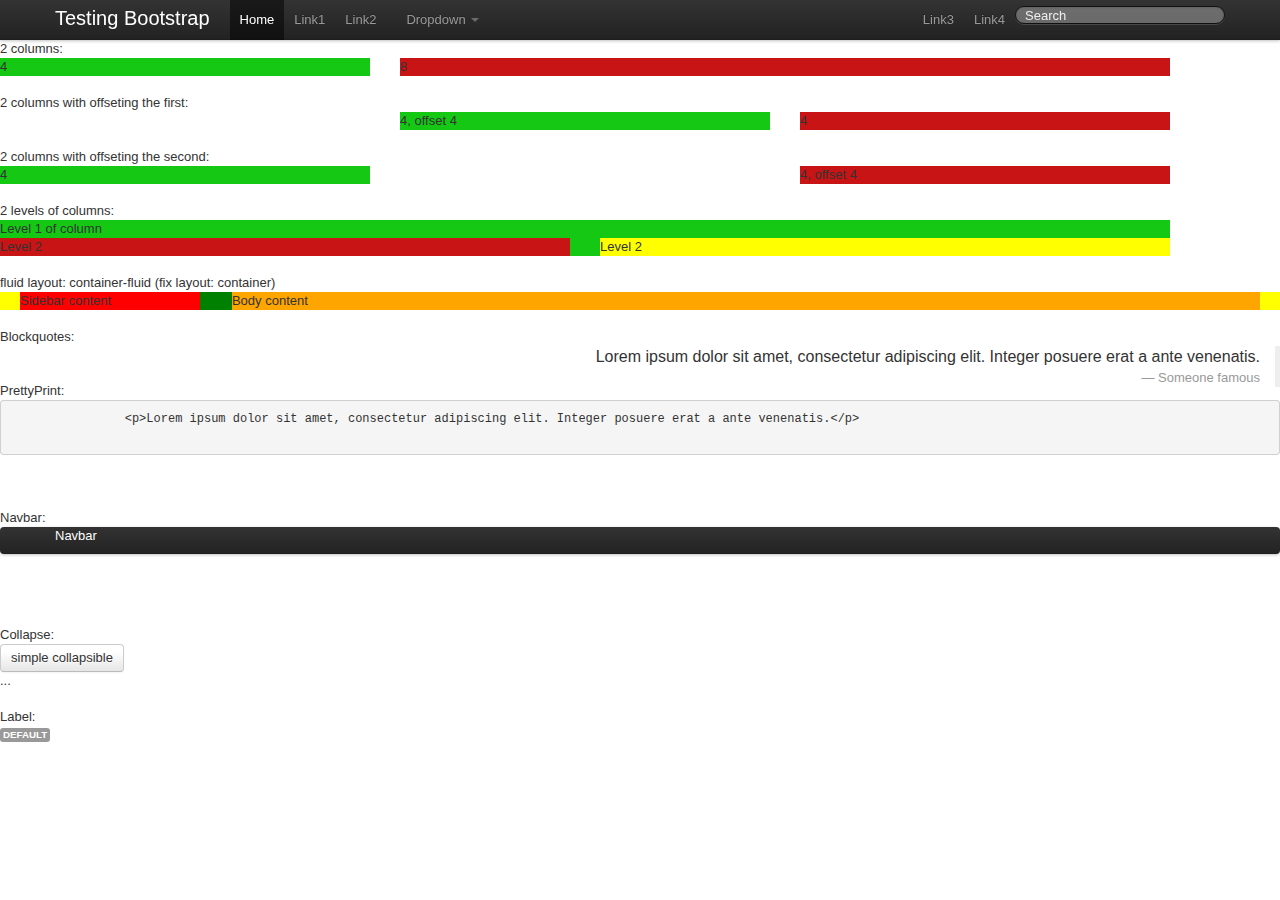
<file: index.html>
<html>
<head>
<link rel="stylesheet" href="bootstrap/css/bootstrap.css">
<link rel="stylesheet" href="bootstrap/css/bootstrap-responsive.css">
</head>
<body >
	<div class="navbar navbar-fixed-top" >
		<div class="navbar-inner">
			<div class="container">
			<a class="btn btn-navbar" data-toggle="collapse" data-target=".nav-collapse">
				<span class="icon-bar"></span>
				<span class="icon-bar"></span>
				<span class="icon-bar"></span>
			</a>
			<a class="brand" href="#">
				Testing Bootstrap
			</a>
			<div class="nav-collapse"> <!-- .nav, .navbar-search, .navbar-form, etc -->
				<ul class="nav pull-left">
					<li class="active">
						<a href="#">Home</a>
					</li>
					<li><a href="http://en.wikipedia.org/wiki/Portal:Computer_science">Link1</a></li>
					<li><a href="#">Link2</a></li>
				</ul>
				<ul class="nav pull-left">
					<li class="dropdown">
						<a href="#" class="dropdown-toggle"	data-toggle="dropdown">
						Dropdown
						<b class="caret"></b>
						</a>
						<ul class="dropdown-menu">
							<li><a href="http://en.wikipedia.org/wiki/Portal:Computer_science">DD1</a></li>
							<li><a href="#">DD2</a></li>
							<li class="divider"></li>
							<li><a href="#">DD3</a></li>
						</ul>
					</li>
				</ul>				
				
				<form class="navbar-search pull-right">
					<input type="text" class="search-query" placeholder="Search">
				</form>
				<ul class="nav pull-right">
					<li><a href="#">Link3</a></li>
					<li><a href="#">Link4</a></li>
				</ul>
				
			</div>

			    
			</div>
		</div>
    </div>
	
	    
<div style="padding-top: 40px;">	
2 columns:
<br/>
    <div class="row">
		<div class="span4" style="background-color: rgb(20,200,20);">4</div>
		<div class="span8" style="background-color: rgb(200,20,20);">8</div>
    </div>
<br/>
2 columns with offseting the first:	
<br/>
	<div class="row">
		<div class="span4 offset4" style="background-color: rgb(20,200,20);">4, offset 4</div>
		<div class="span4" style="background-color: rgb(200,20,20);">4</div>
    </div>
<br/>
2 columns with offseting the second:		
<br/>
	<div class="row">
		<div class="span4" style="background-color: rgb(20,200,20);">4</div>
		<div class="span4 offset4" style="background-color: rgb(200,20,20);">4, offset 4</div>
    </div>
<br/>
2 levels of columns:
<br/>
	<div class="row">
		<div class="span12" style="background-color: rgb(20,200,20);">
			Level 1 of column
			<br/>
			<div class="row">
				<div class="span6" style="background-color: rgb(200,20,20);">Level 2</div>
				<div class="span6" style="background-color: yellow;">Level 2</div>
			</div>
		</div>
    </div>
<br/>
fluid layout: container-fluid (fix layout: container)
<br/>
	<div class="container-fluid" style="background-color: yellow;">
		<div class="row-fluid" style="background-color: green;">
			<div class="span2" style="background-color: red;">
			Sidebar content
			</div>
			<div class="span10" style="background-color: orange;">
			Body content
			</div>
		</div>
    </div>
<br/>
Blockquotes:
<br/>
    <blockquote class="pull-right">
		<p>Lorem ipsum dolor sit amet, consectetur adipiscing elit. Integer posuere erat a ante venenatis.</p>
		<small>Someone famous</small>
    </blockquote>
<br/><br/>
PrettyPrint:
<br/>
    <pre class="prettyprint
		linenums">
		&lt;p&gt;Lorem ipsum dolor sit amet, consectetur adipiscing elit. Integer posuere erat a ante venenatis.&lt;/p&gt;
    </pre>
<br/><br/>
Navbar:
<br/>
    <div class="navbar">
		<div class="navbar-inner">
			<div class="container">
			<p style="color: white">Navbar</p>
			</div>
		</div>
	</div>
<br/><br/>
<!-- 
	<div class="navbar navbar-fixed-top">
		<div class="navbar-inner">
			<div class="container">
			<p style="color: white">Navbar top</p>
			</div>
		</div>
    </div> -->
<br/> 

Collapse:<br/>
	<button class="btn" data-toggle="collapse" data-target="#demo">
		simple collapsible
	</button>				
				
	<div id="demo" class="collapse in"> ... </div> 
<br/>				
Label: <br/>				
<span class="label">Default</span>

</div> 	
<script src="jquery-ui-1.7.3.custom/js/jquery-1.3.2.min.js"></script>
<script src="jquery-ui/jquery-1.7.1.js"></script>
<script src="bootstrap/js/bootstrap-collapse.js"></script>	
<script src="bootstrap/js/bootstrap-dropdown.js"></script>
<script>$('.dropdown-toggle').dropdown();</script>
</body>
</html>
</file>
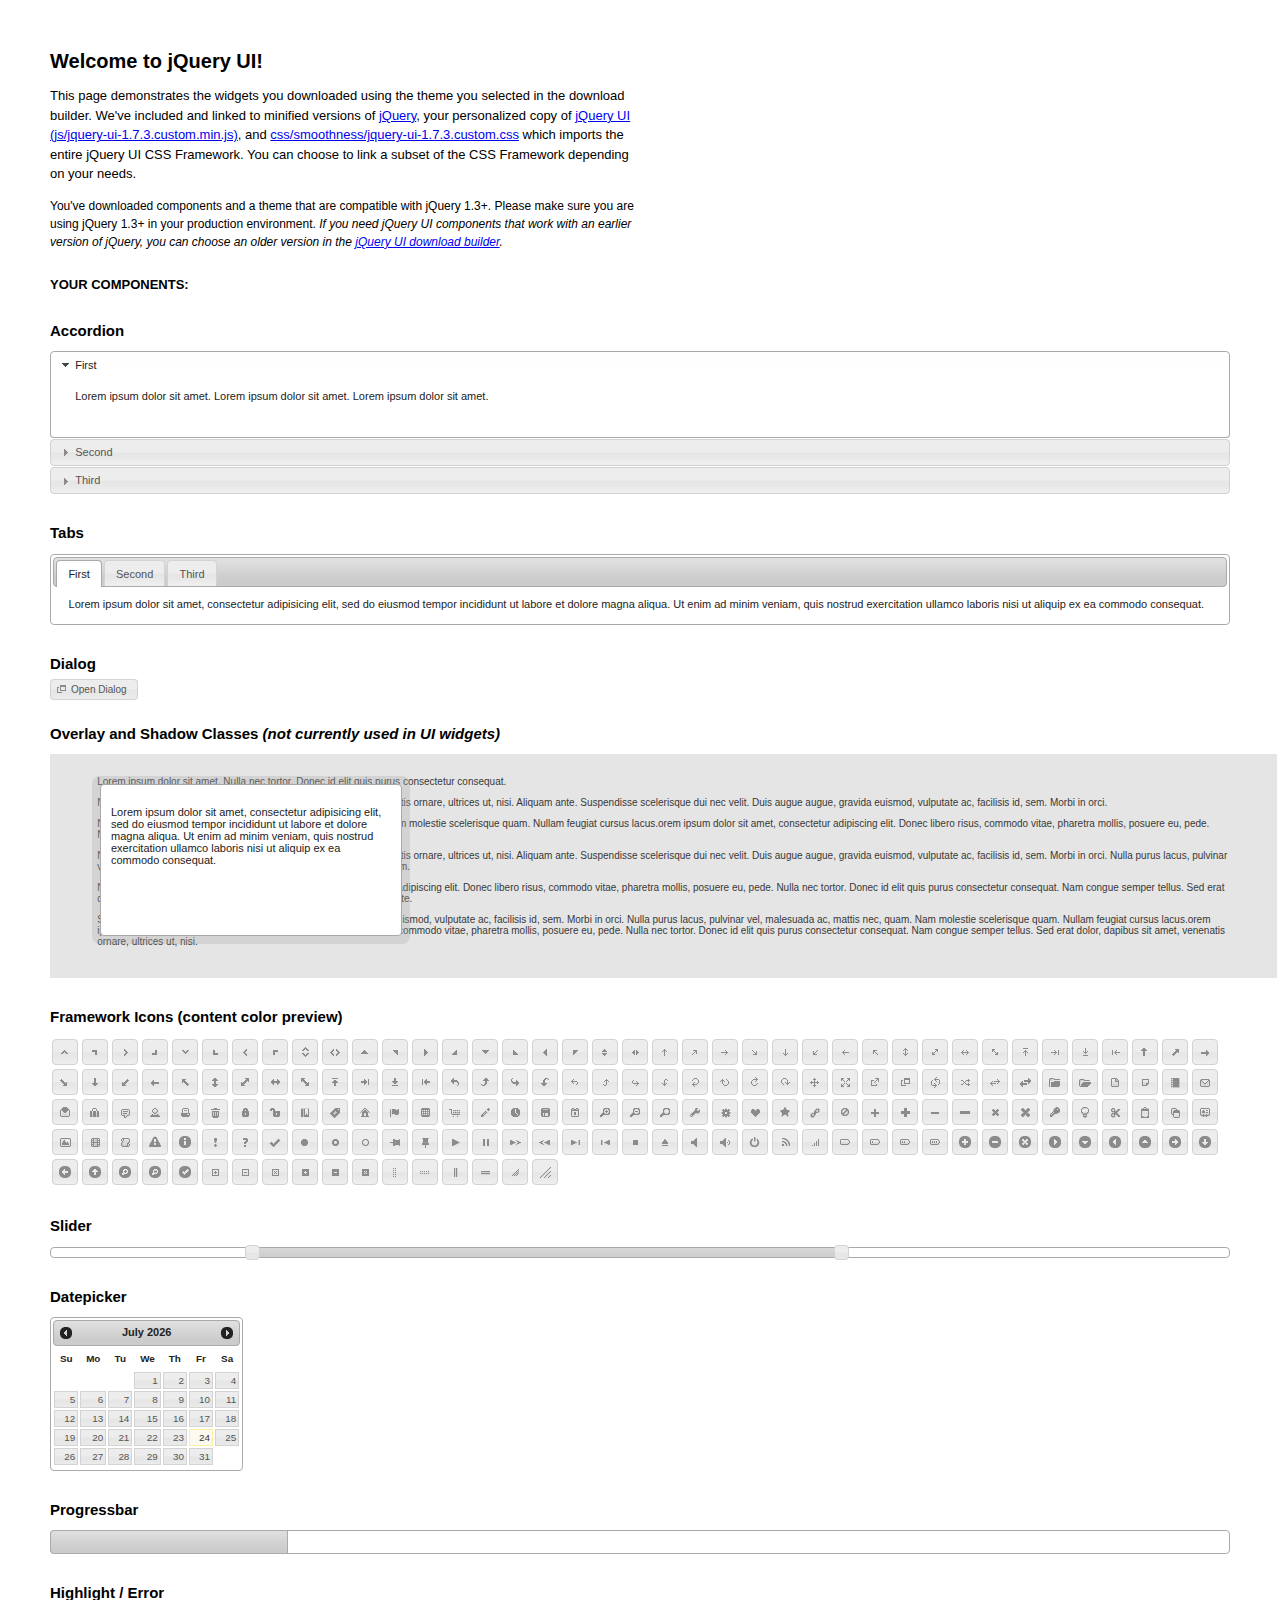
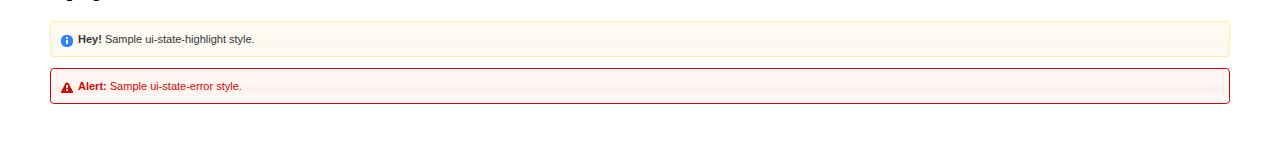
<file: jquery-ui-1.7.3.custom/index.html>
<!DOCTYPE html>
<html>
	<head>
		<meta http-equiv="Content-Type" content="text/html; charset=iso-8859-1" />
		<title>jQuery UI Example Page</title>
		<link type="text/css" href="css/smoothness/jquery-ui-1.7.3.custom.css" rel="stylesheet" />	
		<script type="text/javascript" src="js/jquery-1.3.2.min.js"></script>
		<script type="text/javascript" src="js/jquery-ui-1.7.3.custom.min.js"></script>
		<script type="text/javascript">
			$(function(){

				// Accordion
				$("#accordion").accordion({ header: "h3" });
	
				// Tabs
				$('#tabs').tabs();
	

				// Dialog			
				$('#dialog').dialog({
					autoOpen: false,
					width: 600,
					buttons: {
						"Ok": function() { 
							$(this).dialog("close"); 
						}, 
						"Cancel": function() { 
							$(this).dialog("close"); 
						} 
					}
				});
				
				// Dialog Link
				$('#dialog_link').click(function(){
					$('#dialog').dialog('open');
					return false;
				});

				// Datepicker
				$('#datepicker').datepicker({
					inline: true
				});
				
				// Slider
				$('#slider').slider({
					range: true,
					values: [17, 67]
				});
				
				// Progressbar
				$("#progressbar").progressbar({
					value: 20 
				});
				
				//hover states on the static widgets
				$('#dialog_link, ul#icons li').hover(
					function() { $(this).addClass('ui-state-hover'); }, 
					function() { $(this).removeClass('ui-state-hover'); }
				);
				
			});
		</script>
		<style type="text/css">
			/*demo page css*/
			body{ font: 62.5% "Trebuchet MS", sans-serif; margin: 50px;}
			.demoHeaders { margin-top: 2em; }
			#dialog_link {padding: .4em 1em .4em 20px;text-decoration: none;position: relative;}
			#dialog_link span.ui-icon {margin: 0 5px 0 0;position: absolute;left: .2em;top: 50%;margin-top: -8px;}
			ul#icons {margin: 0; padding: 0;}
			ul#icons li {margin: 2px; position: relative; padding: 4px 0; cursor: pointer; float: left;  list-style: none;}
			ul#icons span.ui-icon {float: left; margin: 0 4px;}
		</style>	
	</head>
	<body>
	<h1>Welcome to jQuery UI!</h1>
	<p style="font-size: 1.3em; line-height: 1.5; margin: 1em 0; width: 50%;">This page demonstrates the widgets you downloaded using the theme you selected in the download builder. We've included and linked to minified versions of <a href="js/jquery-1.4.2.min.js">jQuery</a>, your personalized copy of <a href="js/jquery-ui-1.7.3.custom.min.js">jQuery UI (js/jquery-ui-1.7.3.custom.min.js)</a>, and <a href="css/smoothness/jquery-ui-1.7.3.custom.css">css/smoothness/jquery-ui-1.7.3.custom.css</a> which imports the entire jQuery UI CSS Framework. You can choose to link a subset of the CSS Framework depending on your needs. </p>
	<p style="font-size: 1.2em; line-height: 1.5; margin: 1em 0; width: 50%;">You've downloaded components and a theme that are compatible with jQuery 1.3+. Please make sure you are using jQuery 1.3+ in your production environment. <em>If you need jQuery UI components that work with an earlier version of jQuery, you can choose an older version in the <a href="http://jqueryui.com/download">jQuery UI download builder</a>.</em></p>	

	<p style="font-weight: bold; margin: 2em 0 1em; font-size: 1.3em;">YOUR COMPONENTS:</p>
		
		<!-- Accordion -->
		<h2 class="demoHeaders">Accordion</h2>
		<div id="accordion">
			<div>
				<h3><a href="#">First</a></h3>
				<div>Lorem ipsum dolor sit amet. Lorem ipsum dolor sit amet. Lorem ipsum dolor sit amet.</div>
			</div>
			<div>
				<h3><a href="#">Second</a></h3>
				<div>Phasellus mattis tincidunt nibh.</div>
			</div>
			<div>
				<h3><a href="#">Third</a></h3>
				<div>Nam dui erat, auctor a, dignissim quis.</div>
			</div>
		</div>
	
		<!-- Tabs -->
		<h2 class="demoHeaders">Tabs</h2>
		<div id="tabs">
			<ul>
				<li><a href="#tabs-1">First</a></li>
				<li><a href="#tabs-2">Second</a></li>
				<li><a href="#tabs-3">Third</a></li>
			</ul>
			<div id="tabs-1">Lorem ipsum dolor sit amet, consectetur adipisicing elit, sed do eiusmod tempor incididunt ut labore et dolore magna aliqua. Ut enim ad minim veniam, quis nostrud exercitation ullamco laboris nisi ut aliquip ex ea commodo consequat.</div>
			<div id="tabs-2">Phasellus mattis tincidunt nibh. Cras orci urna, blandit id, pretium vel, aliquet ornare, felis. Maecenas scelerisque sem non nisl. Fusce sed lorem in enim dictum bibendum.</div>
			<div id="tabs-3">Nam dui erat, auctor a, dignissim quis, sollicitudin eu, felis. Pellentesque nisi urna, interdum eget, sagittis et, consequat vestibulum, lacus. Mauris porttitor ullamcorper augue.</div>
		</div>
	
		<!-- Dialog NOTE: Dialog is not generated by UI in this demo so it can be visually styled in themeroller-->
		<h2 class="demoHeaders">Dialog</h2>
		<p><a href="#" id="dialog_link" class="ui-state-default ui-corner-all"><span class="ui-icon ui-icon-newwin"></span>Open Dialog</a></p>
		
		
		<h2 class="demoHeaders">Overlay and Shadow Classes <em>(not currently used in UI widgets)</em></h2>
		<div style="position: relative; width: 96%; height: 200px; padding:1% 4%; overflow:hidden;" class="fakewindowcontain">
			<p>Lorem ipsum dolor sit amet,  Nulla nec tortor. Donec id elit quis purus consectetur consequat. </p><p>Nam congue semper tellus. Sed erat dolor, dapibus sit amet, venenatis ornare, ultrices ut, nisi. Aliquam ante. Suspendisse scelerisque dui nec velit. Duis augue augue, gravida euismod, vulputate ac, facilisis id, sem. Morbi in orci. </p><p>Nulla purus lacus, pulvinar vel, malesuada ac, mattis nec, quam. Nam molestie scelerisque quam. Nullam feugiat cursus lacus.orem ipsum dolor sit amet, consectetur adipiscing elit. Donec libero risus, commodo vitae, pharetra mollis, posuere eu, pede. Nulla nec tortor. Donec id elit quis purus consectetur consequat. </p><p>Nam congue semper tellus. Sed erat dolor, dapibus sit amet, venenatis ornare, ultrices ut, nisi. Aliquam ante. Suspendisse scelerisque dui nec velit. Duis augue augue, gravida euismod, vulputate ac, facilisis id, sem. Morbi in orci. Nulla purus lacus, pulvinar vel, malesuada ac, mattis nec, quam. Nam molestie scelerisque quam. </p><p>Nullam feugiat cursus lacus.orem ipsum dolor sit amet, consectetur adipiscing elit. Donec libero risus, commodo vitae, pharetra mollis, posuere eu, pede. Nulla nec tortor. Donec id elit quis purus consectetur consequat. Nam congue semper tellus. Sed erat dolor, dapibus sit amet, venenatis ornare, ultrices ut, nisi. Aliquam ante. </p><p>Suspendisse scelerisque dui nec velit. Duis augue augue, gravida euismod, vulputate ac, facilisis id, sem. Morbi in orci. Nulla purus lacus, pulvinar vel, malesuada ac, mattis nec, quam. Nam molestie scelerisque quam. Nullam feugiat cursus lacus.orem ipsum dolor sit amet, consectetur adipiscing elit. Donec libero risus, commodo vitae, pharetra mollis, posuere eu, pede. Nulla nec tortor. Donec id elit quis purus consectetur consequat. Nam congue semper tellus. Sed erat dolor, dapibus sit amet, venenatis ornare, ultrices ut, nisi. </p>
			
			<!-- ui-dialog -->
			<div class="ui-overlay"><div class="ui-widget-overlay"></div><div class="ui-widget-shadow ui-corner-all" style="width: 302px; height: 152px; position: absolute; left: 50px; top: 30px;"></div></div>
			<div style="position: absolute; width: 280px; height: 130px;left: 50px; top: 30px; padding: 10px;" class="ui-widget ui-widget-content ui-corner-all">
				<div class="ui-dialog-content ui-widget-content" style="background: none; border: 0;">
					<p>Lorem ipsum dolor sit amet, consectetur adipisicing elit, sed do eiusmod tempor incididunt ut labore et dolore magna aliqua. Ut enim ad minim veniam, quis nostrud exercitation ullamco laboris nisi ut aliquip ex ea commodo consequat.</p>
				</div>
			</div>
		
		</div>

		
		<!-- ui-dialog -->
		<div id="dialog" title="Dialog Title">
			<p>Lorem ipsum dolor sit amet, consectetur adipisicing elit, sed do eiusmod tempor incididunt ut labore et dolore magna aliqua. Ut enim ad minim veniam, quis nostrud exercitation ullamco laboris nisi ut aliquip ex ea commodo consequat.</p>
		</div>
			
				
				
		<h2 class="demoHeaders">Framework Icons (content color preview)</h2>
		<ul id="icons" class="ui-widget ui-helper-clearfix">
		
		<li class="ui-state-default ui-corner-all" title=".ui-icon-carat-1-n"><span class="ui-icon ui-icon-carat-1-n"></span></li>
		<li class="ui-state-default ui-corner-all" title=".ui-icon-carat-1-ne"><span class="ui-icon ui-icon-carat-1-ne"></span></li>
		<li class="ui-state-default ui-corner-all" title=".ui-icon-carat-1-e"><span class="ui-icon ui-icon-carat-1-e"></span></li>
		
		<li class="ui-state-default ui-corner-all" title=".ui-icon-carat-1-se"><span class="ui-icon ui-icon-carat-1-se"></span></li>
		<li class="ui-state-default ui-corner-all" title=".ui-icon-carat-1-s"><span class="ui-icon ui-icon-carat-1-s"></span></li>
		<li class="ui-state-default ui-corner-all" title=".ui-icon-carat-1-sw"><span class="ui-icon ui-icon-carat-1-sw"></span></li>
		<li class="ui-state-default ui-corner-all" title=".ui-icon-carat-1-w"><span class="ui-icon ui-icon-carat-1-w"></span></li>
		<li class="ui-state-default ui-corner-all" title=".ui-icon-carat-1-nw"><span class="ui-icon ui-icon-carat-1-nw"></span></li>
		<li class="ui-state-default ui-corner-all" title=".ui-icon-carat-2-n-s"><span class="ui-icon ui-icon-carat-2-n-s"></span></li>
		<li class="ui-state-default ui-corner-all" title=".ui-icon-carat-2-e-w"><span class="ui-icon ui-icon-carat-2-e-w"></span></li>
		<li class="ui-state-default ui-corner-all" title=".ui-icon-triangle-1-n"><span class="ui-icon ui-icon-triangle-1-n"></span></li>
		<li class="ui-state-default ui-corner-all" title=".ui-icon-triangle-1-ne"><span class="ui-icon ui-icon-triangle-1-ne"></span></li>
		
		<li class="ui-state-default ui-corner-all" title=".ui-icon-triangle-1-e"><span class="ui-icon ui-icon-triangle-1-e"></span></li>
		<li class="ui-state-default ui-corner-all" title=".ui-icon-triangle-1-se"><span class="ui-icon ui-icon-triangle-1-se"></span></li>
		<li class="ui-state-default ui-corner-all" title=".ui-icon-triangle-1-s"><span class="ui-icon ui-icon-triangle-1-s"></span></li>
		<li class="ui-state-default ui-corner-all" title=".ui-icon-triangle-1-sw"><span class="ui-icon ui-icon-triangle-1-sw"></span></li>
		<li class="ui-state-default ui-corner-all" title=".ui-icon-triangle-1-w"><span class="ui-icon ui-icon-triangle-1-w"></span></li>
		<li class="ui-state-default ui-corner-all" title=".ui-icon-triangle-1-nw"><span class="ui-icon ui-icon-triangle-1-nw"></span></li>
		<li class="ui-state-default ui-corner-all" title=".ui-icon-triangle-2-n-s"><span class="ui-icon ui-icon-triangle-2-n-s"></span></li>
		<li class="ui-state-default ui-corner-all" title=".ui-icon-triangle-2-e-w"><span class="ui-icon ui-icon-triangle-2-e-w"></span></li>
		<li class="ui-state-default ui-corner-all" title=".ui-icon-arrow-1-n"><span class="ui-icon ui-icon-arrow-1-n"></span></li>
		
		<li class="ui-state-default ui-corner-all" title=".ui-icon-arrow-1-ne"><span class="ui-icon ui-icon-arrow-1-ne"></span></li>
		<li class="ui-state-default ui-corner-all" title=".ui-icon-arrow-1-e"><span class="ui-icon ui-icon-arrow-1-e"></span></li>
		<li class="ui-state-default ui-corner-all" title=".ui-icon-arrow-1-se"><span class="ui-icon ui-icon-arrow-1-se"></span></li>
		<li class="ui-state-default ui-corner-all" title=".ui-icon-arrow-1-s"><span class="ui-icon ui-icon-arrow-1-s"></span></li>
		<li class="ui-state-default ui-corner-all" title=".ui-icon-arrow-1-sw"><span class="ui-icon ui-icon-arrow-1-sw"></span></li>
		<li class="ui-state-default ui-corner-all" title=".ui-icon-arrow-1-w"><span class="ui-icon ui-icon-arrow-1-w"></span></li>
		<li class="ui-state-default ui-corner-all" title=".ui-icon-arrow-1-nw"><span class="ui-icon ui-icon-arrow-1-nw"></span></li>
		<li class="ui-state-default ui-corner-all" title=".ui-icon-arrow-2-n-s"><span class="ui-icon ui-icon-arrow-2-n-s"></span></li>
		<li class="ui-state-default ui-corner-all" title=".ui-icon-arrow-2-ne-sw"><span class="ui-icon ui-icon-arrow-2-ne-sw"></span></li>
		
		<li class="ui-state-default ui-corner-all" title=".ui-icon-arrow-2-e-w"><span class="ui-icon ui-icon-arrow-2-e-w"></span></li>
		<li class="ui-state-default ui-corner-all" title=".ui-icon-arrow-2-se-nw"><span class="ui-icon ui-icon-arrow-2-se-nw"></span></li>
		<li class="ui-state-default ui-corner-all" title=".ui-icon-arrowstop-1-n"><span class="ui-icon ui-icon-arrowstop-1-n"></span></li>
		<li class="ui-state-default ui-corner-all" title=".ui-icon-arrowstop-1-e"><span class="ui-icon ui-icon-arrowstop-1-e"></span></li>
		<li class="ui-state-default ui-corner-all" title=".ui-icon-arrowstop-1-s"><span class="ui-icon ui-icon-arrowstop-1-s"></span></li>
		<li class="ui-state-default ui-corner-all" title=".ui-icon-arrowstop-1-w"><span class="ui-icon ui-icon-arrowstop-1-w"></span></li>
		<li class="ui-state-default ui-corner-all" title=".ui-icon-arrowthick-1-n"><span class="ui-icon ui-icon-arrowthick-1-n"></span></li>
		<li class="ui-state-default ui-corner-all" title=".ui-icon-arrowthick-1-ne"><span class="ui-icon ui-icon-arrowthick-1-ne"></span></li>
		<li class="ui-state-default ui-corner-all" title=".ui-icon-arrowthick-1-e"><span class="ui-icon ui-icon-arrowthick-1-e"></span></li>
		
		<li class="ui-state-default ui-corner-all" title=".ui-icon-arrowthick-1-se"><span class="ui-icon ui-icon-arrowthick-1-se"></span></li>
		<li class="ui-state-default ui-corner-all" title=".ui-icon-arrowthick-1-s"><span class="ui-icon ui-icon-arrowthick-1-s"></span></li>
		<li class="ui-state-default ui-corner-all" title=".ui-icon-arrowthick-1-sw"><span class="ui-icon ui-icon-arrowthick-1-sw"></span></li>
		<li class="ui-state-default ui-corner-all" title=".ui-icon-arrowthick-1-w"><span class="ui-icon ui-icon-arrowthick-1-w"></span></li>
		<li class="ui-state-default ui-corner-all" title=".ui-icon-arrowthick-1-nw"><span class="ui-icon ui-icon-arrowthick-1-nw"></span></li>
		<li class="ui-state-default ui-corner-all" title=".ui-icon-arrowthick-2-n-s"><span class="ui-icon ui-icon-arrowthick-2-n-s"></span></li>
		<li class="ui-state-default ui-corner-all" title=".ui-icon-arrowthick-2-ne-sw"><span class="ui-icon ui-icon-arrowthick-2-ne-sw"></span></li>
		<li class="ui-state-default ui-corner-all" title=".ui-icon-arrowthick-2-e-w"><span class="ui-icon ui-icon-arrowthick-2-e-w"></span></li>
		<li class="ui-state-default ui-corner-all" title=".ui-icon-arrowthick-2-se-nw"><span class="ui-icon ui-icon-arrowthick-2-se-nw"></span></li>
		
		<li class="ui-state-default ui-corner-all" title=".ui-icon-arrowthickstop-1-n"><span class="ui-icon ui-icon-arrowthickstop-1-n"></span></li>
		<li class="ui-state-default ui-corner-all" title=".ui-icon-arrowthickstop-1-e"><span class="ui-icon ui-icon-arrowthickstop-1-e"></span></li>
		<li class="ui-state-default ui-corner-all" title=".ui-icon-arrowthickstop-1-s"><span class="ui-icon ui-icon-arrowthickstop-1-s"></span></li>
		<li class="ui-state-default ui-corner-all" title=".ui-icon-arrowthickstop-1-w"><span class="ui-icon ui-icon-arrowthickstop-1-w"></span></li>
		<li class="ui-state-default ui-corner-all" title=".ui-icon-arrowreturnthick-1-w"><span class="ui-icon ui-icon-arrowreturnthick-1-w"></span></li>
		<li class="ui-state-default ui-corner-all" title=".ui-icon-arrowreturnthick-1-n"><span class="ui-icon ui-icon-arrowreturnthick-1-n"></span></li>
		<li class="ui-state-default ui-corner-all" title=".ui-icon-arrowreturnthick-1-e"><span class="ui-icon ui-icon-arrowreturnthick-1-e"></span></li>
		<li class="ui-state-default ui-corner-all" title=".ui-icon-arrowreturnthick-1-s"><span class="ui-icon ui-icon-arrowreturnthick-1-s"></span></li>
		<li class="ui-state-default ui-corner-all" title=".ui-icon-arrowreturn-1-w"><span class="ui-icon ui-icon-arrowreturn-1-w"></span></li>
		
		<li class="ui-state-default ui-corner-all" title=".ui-icon-arrowreturn-1-n"><span class="ui-icon ui-icon-arrowreturn-1-n"></span></li>
		<li class="ui-state-default ui-corner-all" title=".ui-icon-arrowreturn-1-e"><span class="ui-icon ui-icon-arrowreturn-1-e"></span></li>
		<li class="ui-state-default ui-corner-all" title=".ui-icon-arrowreturn-1-s"><span class="ui-icon ui-icon-arrowreturn-1-s"></span></li>
		<li class="ui-state-default ui-corner-all" title=".ui-icon-arrowrefresh-1-w"><span class="ui-icon ui-icon-arrowrefresh-1-w"></span></li>
		<li class="ui-state-default ui-corner-all" title=".ui-icon-arrowrefresh-1-n"><span class="ui-icon ui-icon-arrowrefresh-1-n"></span></li>
		<li class="ui-state-default ui-corner-all" title=".ui-icon-arrowrefresh-1-e"><span class="ui-icon ui-icon-arrowrefresh-1-e"></span></li>
		<li class="ui-state-default ui-corner-all" title=".ui-icon-arrowrefresh-1-s"><span class="ui-icon ui-icon-arrowrefresh-1-s"></span></li>
		<li class="ui-state-default ui-corner-all" title=".ui-icon-arrow-4"><span class="ui-icon ui-icon-arrow-4"></span></li>
		<li class="ui-state-default ui-corner-all" title=".ui-icon-arrow-4-diag"><span class="ui-icon ui-icon-arrow-4-diag"></span></li>
		
		<li class="ui-state-default ui-corner-all" title=".ui-icon-extlink"><span class="ui-icon ui-icon-extlink"></span></li>
		<li class="ui-state-default ui-corner-all" title=".ui-icon-newwin"><span class="ui-icon ui-icon-newwin"></span></li>
		<li class="ui-state-default ui-corner-all" title=".ui-icon-refresh"><span class="ui-icon ui-icon-refresh"></span></li>
		<li class="ui-state-default ui-corner-all" title=".ui-icon-shuffle"><span class="ui-icon ui-icon-shuffle"></span></li>
		<li class="ui-state-default ui-corner-all" title=".ui-icon-transfer-e-w"><span class="ui-icon ui-icon-transfer-e-w"></span></li>
		<li class="ui-state-default ui-corner-all" title=".ui-icon-transferthick-e-w"><span class="ui-icon ui-icon-transferthick-e-w"></span></li>
		<li class="ui-state-default ui-corner-all" title=".ui-icon-folder-collapsed"><span class="ui-icon ui-icon-folder-collapsed"></span></li>
		<li class="ui-state-default ui-corner-all" title=".ui-icon-folder-open"><span class="ui-icon ui-icon-folder-open"></span></li>
		<li class="ui-state-default ui-corner-all" title=".ui-icon-document"><span class="ui-icon ui-icon-document"></span></li>
		
		<li class="ui-state-default ui-corner-all" title=".ui-icon-document-b"><span class="ui-icon ui-icon-document-b"></span></li>
		<li class="ui-state-default ui-corner-all" title=".ui-icon-note"><span class="ui-icon ui-icon-note"></span></li>
		<li class="ui-state-default ui-corner-all" title=".ui-icon-mail-closed"><span class="ui-icon ui-icon-mail-closed"></span></li>
		<li class="ui-state-default ui-corner-all" title=".ui-icon-mail-open"><span class="ui-icon ui-icon-mail-open"></span></li>
		<li class="ui-state-default ui-corner-all" title=".ui-icon-suitcase"><span class="ui-icon ui-icon-suitcase"></span></li>
		<li class="ui-state-default ui-corner-all" title=".ui-icon-comment"><span class="ui-icon ui-icon-comment"></span></li>
		<li class="ui-state-default ui-corner-all" title=".ui-icon-person"><span class="ui-icon ui-icon-person"></span></li>
		<li class="ui-state-default ui-corner-all" title=".ui-icon-print"><span class="ui-icon ui-icon-print"></span></li>
		<li class="ui-state-default ui-corner-all" title=".ui-icon-trash"><span class="ui-icon ui-icon-trash"></span></li>
		
		<li class="ui-state-default ui-corner-all" title=".ui-icon-locked"><span class="ui-icon ui-icon-locked"></span></li>
		<li class="ui-state-default ui-corner-all" title=".ui-icon-unlocked"><span class="ui-icon ui-icon-unlocked"></span></li>
		<li class="ui-state-default ui-corner-all" title=".ui-icon-bookmark"><span class="ui-icon ui-icon-bookmark"></span></li>
		<li class="ui-state-default ui-corner-all" title=".ui-icon-tag"><span class="ui-icon ui-icon-tag"></span></li>
		<li class="ui-state-default ui-corner-all" title=".ui-icon-home"><span class="ui-icon ui-icon-home"></span></li>
		<li class="ui-state-default ui-corner-all" title=".ui-icon-flag"><span class="ui-icon ui-icon-flag"></span></li>
		<li class="ui-state-default ui-corner-all" title=".ui-icon-calculator"><span class="ui-icon ui-icon-calculator"></span></li>
		<li class="ui-state-default ui-corner-all" title=".ui-icon-cart"><span class="ui-icon ui-icon-cart"></span></li>
		<li class="ui-state-default ui-corner-all" title=".ui-icon-pencil"><span class="ui-icon ui-icon-pencil"></span></li>
		
		<li class="ui-state-default ui-corner-all" title=".ui-icon-clock"><span class="ui-icon ui-icon-clock"></span></li>
		<li class="ui-state-default ui-corner-all" title=".ui-icon-disk"><span class="ui-icon ui-icon-disk"></span></li>
		<li class="ui-state-default ui-corner-all" title=".ui-icon-calendar"><span class="ui-icon ui-icon-calendar"></span></li>
		<li class="ui-state-default ui-corner-all" title=".ui-icon-zoomin"><span class="ui-icon ui-icon-zoomin"></span></li>
		<li class="ui-state-default ui-corner-all" title=".ui-icon-zoomout"><span class="ui-icon ui-icon-zoomout"></span></li>
		<li class="ui-state-default ui-corner-all" title=".ui-icon-search"><span class="ui-icon ui-icon-search"></span></li>
		<li class="ui-state-default ui-corner-all" title=".ui-icon-wrench"><span class="ui-icon ui-icon-wrench"></span></li>
		<li class="ui-state-default ui-corner-all" title=".ui-icon-gear"><span class="ui-icon ui-icon-gear"></span></li>
		<li class="ui-state-default ui-corner-all" title=".ui-icon-heart"><span class="ui-icon ui-icon-heart"></span></li>
		
		<li class="ui-state-default ui-corner-all" title=".ui-icon-star"><span class="ui-icon ui-icon-star"></span></li>
		<li class="ui-state-default ui-corner-all" title=".ui-icon-link"><span class="ui-icon ui-icon-link"></span></li>
		<li class="ui-state-default ui-corner-all" title=".ui-icon-cancel"><span class="ui-icon ui-icon-cancel"></span></li>
		<li class="ui-state-default ui-corner-all" title=".ui-icon-plus"><span class="ui-icon ui-icon-plus"></span></li>
		<li class="ui-state-default ui-corner-all" title=".ui-icon-plusthick"><span class="ui-icon ui-icon-plusthick"></span></li>
		<li class="ui-state-default ui-corner-all" title=".ui-icon-minus"><span class="ui-icon ui-icon-minus"></span></li>
		<li class="ui-state-default ui-corner-all" title=".ui-icon-minusthick"><span class="ui-icon ui-icon-minusthick"></span></li>
		<li class="ui-state-default ui-corner-all" title=".ui-icon-close"><span class="ui-icon ui-icon-close"></span></li>
		<li class="ui-state-default ui-corner-all" title=".ui-icon-closethick"><span class="ui-icon ui-icon-closethick"></span></li>
		
		<li class="ui-state-default ui-corner-all" title=".ui-icon-key"><span class="ui-icon ui-icon-key"></span></li>
		<li class="ui-state-default ui-corner-all" title=".ui-icon-lightbulb"><span class="ui-icon ui-icon-lightbulb"></span></li>
		<li class="ui-state-default ui-corner-all" title=".ui-icon-scissors"><span class="ui-icon ui-icon-scissors"></span></li>
		<li class="ui-state-default ui-corner-all" title=".ui-icon-clipboard"><span class="ui-icon ui-icon-clipboard"></span></li>
		<li class="ui-state-default ui-corner-all" title=".ui-icon-copy"><span class="ui-icon ui-icon-copy"></span></li>
		<li class="ui-state-default ui-corner-all" title=".ui-icon-contact"><span class="ui-icon ui-icon-contact"></span></li>
		<li class="ui-state-default ui-corner-all" title=".ui-icon-image"><span class="ui-icon ui-icon-image"></span></li>
		<li class="ui-state-default ui-corner-all" title=".ui-icon-video"><span class="ui-icon ui-icon-video"></span></li>
		<li class="ui-state-default ui-corner-all" title=".ui-icon-script"><span class="ui-icon ui-icon-script"></span></li>
		<li class="ui-state-default ui-corner-all" title=".ui-icon-alert"><span class="ui-icon ui-icon-alert"></span></li>
		
		<li class="ui-state-default ui-corner-all" title=".ui-icon-info"><span class="ui-icon ui-icon-info"></span></li>
		<li class="ui-state-default ui-corner-all" title=".ui-icon-notice"><span class="ui-icon ui-icon-notice"></span></li>
		<li class="ui-state-default ui-corner-all" title=".ui-icon-help"><span class="ui-icon ui-icon-help"></span></li>
		<li class="ui-state-default ui-corner-all" title=".ui-icon-check"><span class="ui-icon ui-icon-check"></span></li>
		<li class="ui-state-default ui-corner-all" title=".ui-icon-bullet"><span class="ui-icon ui-icon-bullet"></span></li>
		<li class="ui-state-default ui-corner-all" title=".ui-icon-radio-off"><span class="ui-icon ui-icon-radio-off"></span></li>
		<li class="ui-state-default ui-corner-all" title=".ui-icon-radio-on"><span class="ui-icon ui-icon-radio-on"></span></li>
		<li class="ui-state-default ui-corner-all" title=".ui-icon-pin-w"><span class="ui-icon ui-icon-pin-w"></span></li>
		<li class="ui-state-default ui-corner-all" title=".ui-icon-pin-s"><span class="ui-icon ui-icon-pin-s"></span></li>
		<li class="ui-state-default ui-corner-all" title=".ui-icon-play"><span class="ui-icon ui-icon-play"></span></li>
		<li class="ui-state-default ui-corner-all" title=".ui-icon-pause"><span class="ui-icon ui-icon-pause"></span></li>
		
		<li class="ui-state-default ui-corner-all" title=".ui-icon-seek-next"><span class="ui-icon ui-icon-seek-next"></span></li>
		<li class="ui-state-default ui-corner-all" title=".ui-icon-seek-prev"><span class="ui-icon ui-icon-seek-prev"></span></li>
		<li class="ui-state-default ui-corner-all" title=".ui-icon-seek-end"><span class="ui-icon ui-icon-seek-end"></span></li>
		<li class="ui-state-default ui-corner-all" title=".ui-icon-seek-first"><span class="ui-icon ui-icon-seek-first"></span></li>
		<li class="ui-state-default ui-corner-all" title=".ui-icon-stop"><span class="ui-icon ui-icon-stop"></span></li>
		<li class="ui-state-default ui-corner-all" title=".ui-icon-eject"><span class="ui-icon ui-icon-eject"></span></li>
		<li class="ui-state-default ui-corner-all" title=".ui-icon-volume-off"><span class="ui-icon ui-icon-volume-off"></span></li>
		<li class="ui-state-default ui-corner-all" title=".ui-icon-volume-on"><span class="ui-icon ui-icon-volume-on"></span></li>
		<li class="ui-state-default ui-corner-all" title=".ui-icon-power"><span class="ui-icon ui-icon-power"></span></li>
		
		<li class="ui-state-default ui-corner-all" title=".ui-icon-signal-diag"><span class="ui-icon ui-icon-signal-diag"></span></li>
		<li class="ui-state-default ui-corner-all" title=".ui-icon-signal"><span class="ui-icon ui-icon-signal"></span></li>
		<li class="ui-state-default ui-corner-all" title=".ui-icon-battery-0"><span class="ui-icon ui-icon-battery-0"></span></li>
		<li class="ui-state-default ui-corner-all" title=".ui-icon-battery-1"><span class="ui-icon ui-icon-battery-1"></span></li>
		<li class="ui-state-default ui-corner-all" title=".ui-icon-battery-2"><span class="ui-icon ui-icon-battery-2"></span></li>
		<li class="ui-state-default ui-corner-all" title=".ui-icon-battery-3"><span class="ui-icon ui-icon-battery-3"></span></li>
		<li class="ui-state-default ui-corner-all" title=".ui-icon-circle-plus"><span class="ui-icon ui-icon-circle-plus"></span></li>
		<li class="ui-state-default ui-corner-all" title=".ui-icon-circle-minus"><span class="ui-icon ui-icon-circle-minus"></span></li>
		<li class="ui-state-default ui-corner-all" title=".ui-icon-circle-close"><span class="ui-icon ui-icon-circle-close"></span></li>
		
		<li class="ui-state-default ui-corner-all" title=".ui-icon-circle-triangle-e"><span class="ui-icon ui-icon-circle-triangle-e"></span></li>
		<li class="ui-state-default ui-corner-all" title=".ui-icon-circle-triangle-s"><span class="ui-icon ui-icon-circle-triangle-s"></span></li>
		<li class="ui-state-default ui-corner-all" title=".ui-icon-circle-triangle-w"><span class="ui-icon ui-icon-circle-triangle-w"></span></li>
		<li class="ui-state-default ui-corner-all" title=".ui-icon-circle-triangle-n"><span class="ui-icon ui-icon-circle-triangle-n"></span></li>
		<li class="ui-state-default ui-corner-all" title=".ui-icon-circle-arrow-e"><span class="ui-icon ui-icon-circle-arrow-e"></span></li>
		<li class="ui-state-default ui-corner-all" title=".ui-icon-circle-arrow-s"><span class="ui-icon ui-icon-circle-arrow-s"></span></li>
		<li class="ui-state-default ui-corner-all" title=".ui-icon-circle-arrow-w"><span class="ui-icon ui-icon-circle-arrow-w"></span></li>
		<li class="ui-state-default ui-corner-all" title=".ui-icon-circle-arrow-n"><span class="ui-icon ui-icon-circle-arrow-n"></span></li>
		<li class="ui-state-default ui-corner-all" title=".ui-icon-circle-zoomin"><span class="ui-icon ui-icon-circle-zoomin"></span></li>
		
		<li class="ui-state-default ui-corner-all" title=".ui-icon-circle-zoomout"><span class="ui-icon ui-icon-circle-zoomout"></span></li>
		<li class="ui-state-default ui-corner-all" title=".ui-icon-circle-check"><span class="ui-icon ui-icon-circle-check"></span></li>
		<li class="ui-state-default ui-corner-all" title=".ui-icon-circlesmall-plus"><span class="ui-icon ui-icon-circlesmall-plus"></span></li>
		<li class="ui-state-default ui-corner-all" title=".ui-icon-circlesmall-minus"><span class="ui-icon ui-icon-circlesmall-minus"></span></li>
		<li class="ui-state-default ui-corner-all" title=".ui-icon-circlesmall-close"><span class="ui-icon ui-icon-circlesmall-close"></span></li>
		<li class="ui-state-default ui-corner-all" title=".ui-icon-squaresmall-plus"><span class="ui-icon ui-icon-squaresmall-plus"></span></li>
		<li class="ui-state-default ui-corner-all" title=".ui-icon-squaresmall-minus"><span class="ui-icon ui-icon-squaresmall-minus"></span></li>
		<li class="ui-state-default ui-corner-all" title=".ui-icon-squaresmall-close"><span class="ui-icon ui-icon-squaresmall-close"></span></li>
		<li class="ui-state-default ui-corner-all" title=".ui-icon-grip-dotted-vertical"><span class="ui-icon ui-icon-grip-dotted-vertical"></span></li>
		
		<li class="ui-state-default ui-corner-all" title=".ui-icon-grip-dotted-horizontal"><span class="ui-icon ui-icon-grip-dotted-horizontal"></span></li>
		<li class="ui-state-default ui-corner-all" title=".ui-icon-grip-solid-vertical"><span class="ui-icon ui-icon-grip-solid-vertical"></span></li>
		<li class="ui-state-default ui-corner-all" title=".ui-icon-grip-solid-horizontal"><span class="ui-icon ui-icon-grip-solid-horizontal"></span></li>
		<li class="ui-state-default ui-corner-all" title=".ui-icon-gripsmall-diagonal-se"><span class="ui-icon ui-icon-gripsmall-diagonal-se"></span></li>
		<li class="ui-state-default ui-corner-all" title=".ui-icon-grip-diagonal-se"><span class="ui-icon ui-icon-grip-diagonal-se"></span></li>
		</ul>

	
		<!-- Slider -->
		<h2 class="demoHeaders">Slider</h2>
		<div id="slider"></div>
	
		<!-- Datepicker -->
		<h2 class="demoHeaders">Datepicker</h2>
		<div id="datepicker"></div>
	
		<!-- Progressbar -->
		<h2 class="demoHeaders">Progressbar</h2>	
		<div id="progressbar"></div>
			
		<!-- Highlight / Error -->
		<h2 class="demoHeaders">Highlight / Error</h2>
		<div class="ui-widget">
			<div class="ui-state-highlight ui-corner-all" style="margin-top: 20px; padding: 0 .7em;"> 
				<p><span class="ui-icon ui-icon-info" style="float: left; margin-right: .3em;"></span>
				<strong>Hey!</strong> Sample ui-state-highlight style.</p>
			</div>
		</div>
		<br/>
		<div class="ui-widget">
			<div class="ui-state-error ui-corner-all" style="padding: 0 .7em;"> 
				<p><span class="ui-icon ui-icon-alert" style="float: left; margin-right: .3em;"></span> 
				<strong>Alert:</strong> Sample ui-state-error style.</p>
			</div>
		</div>

	</body>
</html>
</file>
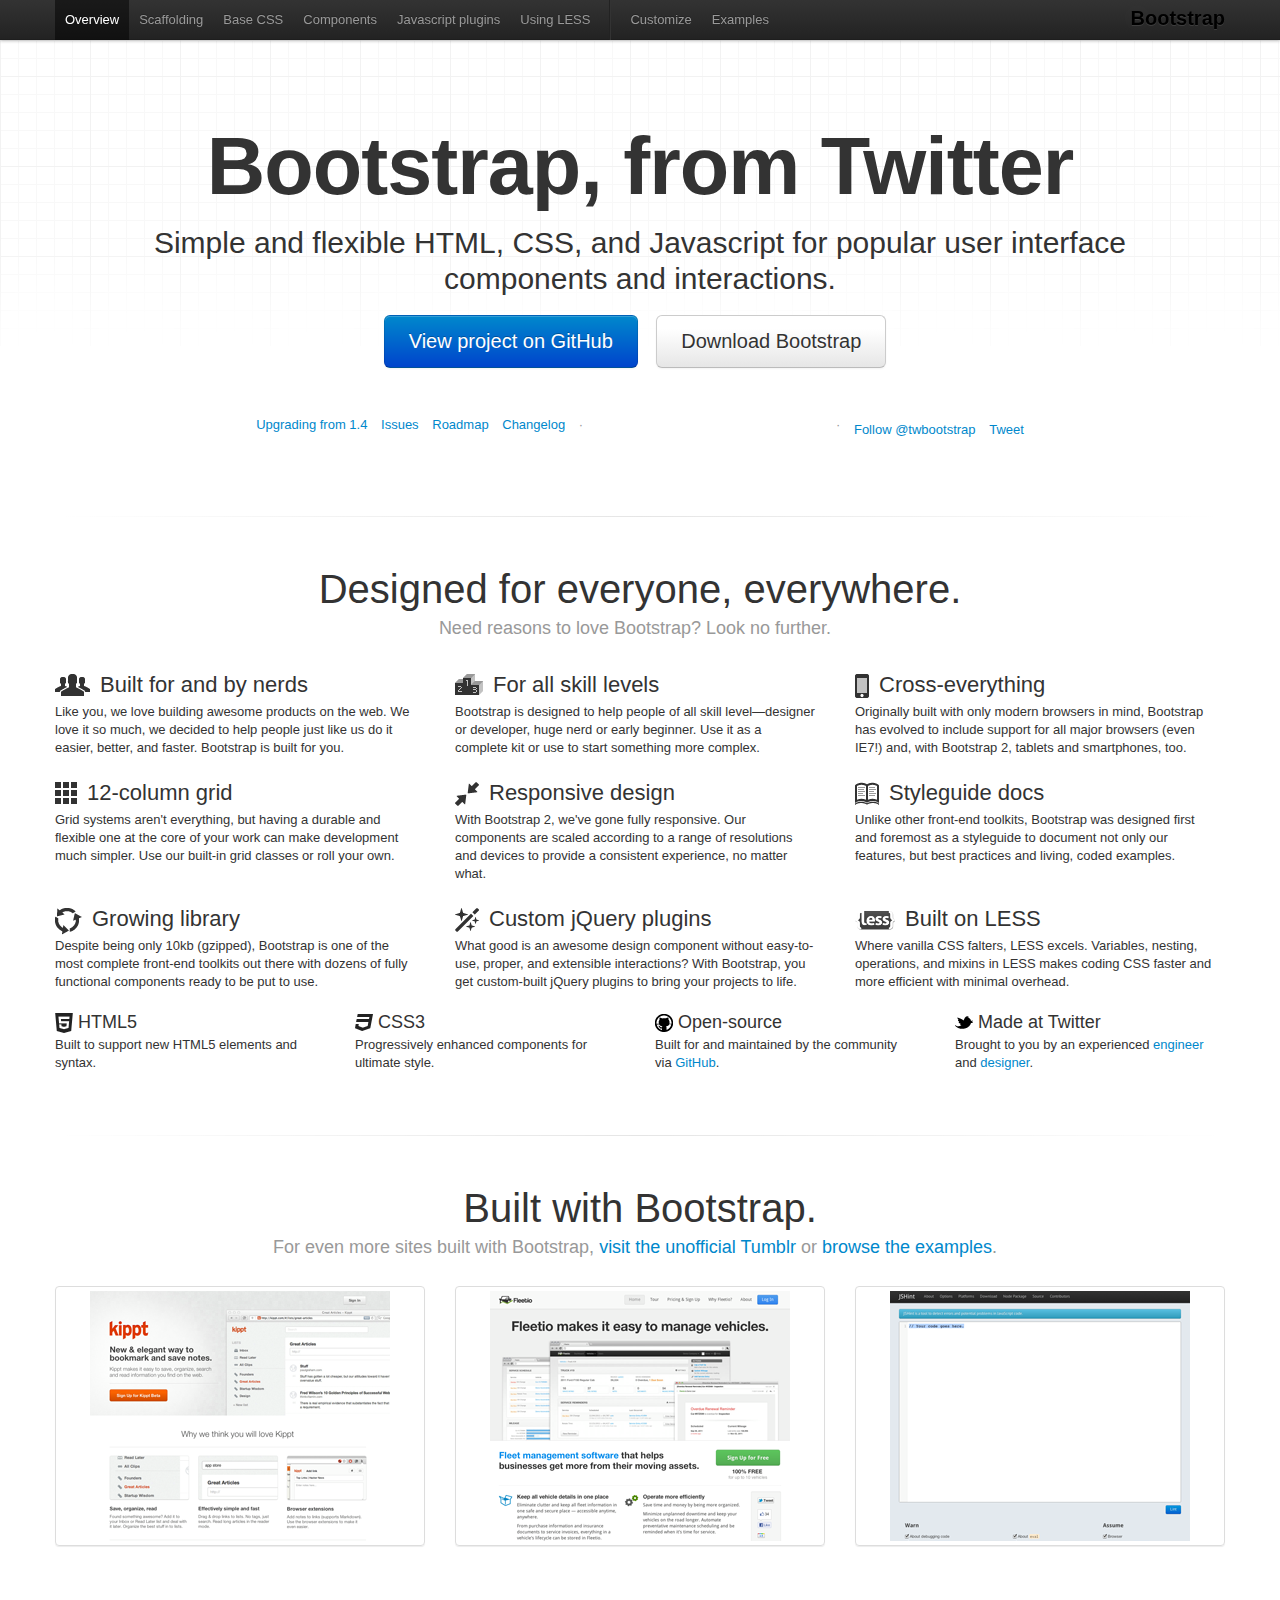
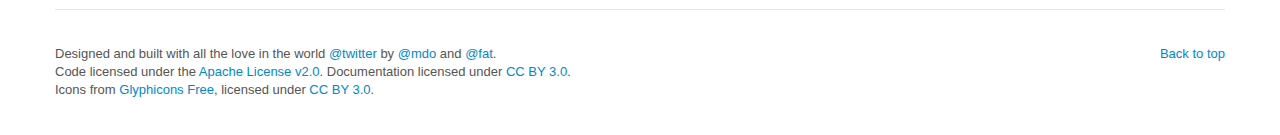
<file: bootstrap/docs/index.html>
<!DOCTYPE html>
<html lang="en">
  <head>
    <meta charset="utf-8">
    <title>Bootstrap, from Twitter</title>
    <meta name="viewport" content="width=device-width, initial-scale=1.0">
    <meta name="description" content="">
    <meta name="author" content="">

    <!-- Le HTML5 shim, for IE6-8 support of HTML elements -->
    <!--[if lt IE 9]>
      <script src="http://html5shim.googlecode.com/svn/trunk/html5.js"></script>
    <![endif]-->

    <!-- Le styles -->
    <link href="assets/css/bootstrap.css" rel="stylesheet">
    <link href="assets/css/bootstrap-responsive.css" rel="stylesheet">
    <link href="assets/css/docs.css" rel="stylesheet">
    <link href="assets/js/google-code-prettify/prettify.css" rel="stylesheet">

    <!-- Le fav and touch icons -->
    <link rel="shortcut icon" href="assets/ico/favicon.ico">
    <link rel="apple-touch-icon" href="assets/ico/apple-touch-icon.png">
    <link rel="apple-touch-icon" sizes="72x72" href="assets/ico/apple-touch-icon-72x72.png">
    <link rel="apple-touch-icon" sizes="114x114" href="assets/ico/apple-touch-icon-114x114.png">
  </head>

  <body data-spy="scroll" data-target=".subnav" data-offset="50">


  <!-- Navbar
    ================================================== -->
    <div class="navbar navbar-fixed-top">
      <div class="navbar-inner">
        <div class="container">
          <a class="btn btn-navbar" data-toggle="collapse" data-target=".nav-collapse">
            <span class="icon-bar"></span>
            <span class="icon-bar"></span>
            <span class="icon-bar"></span>
          </a>
          <a class="brand" href="./index.html">Bootstrap</a>
          <div class="nav-collapse">
            <ul class="nav">
              <li class="active">
                <a href="./index.html">Overview</a>
              </li>
              <li class="">
                <a href="./scaffolding.html">Scaffolding</a>
              </li>
              <li class="">
                <a href="./base-css.html">Base CSS</a>
              </li>
              <li class="">
                <a href="./components.html">Components</a>
              </li>
              <li class="">
                <a href="./javascript.html">Javascript plugins</a>
              </li>
              <li class="">
                <a href="./less.html">Using LESS</a>
              </li>
              <li class="divider-vertical"></li>
              <li class="">
                <a href="./download.html">Customize</a>
              </li>
              <li class="">
                <a href="./examples.html">Examples</a>
              </li>
            </ul>
          </div>
        </div>
      </div>
    </div>

    <div class="container">

<!-- Masthead
================================================== -->
<header class="jumbotron masthead">
  <div class="inner">
    <h1>Bootstrap, from Twitter</h1>
    <p>Simple and flexible HTML, CSS, and Javascript for popular user interface components and interactions.</p>
    <p class="download-info">
      <a href="https://github.com/twitter/bootstrap/" class="btn btn-primary btn-large">View project on GitHub</a>
      <a href="assets/bootstrap.zip" class="btn btn-large">Download Bootstrap</a>
    </p>
  </div>

  <ul class="quick-links">
    <li><a href="./upgrading.html">Upgrading from 1.4</a></li>
    <li><a href="https://github.com/twitter/bootstrap/issues?state=open">Issues</a></li>
    <li><a href="https://github.com/twitter/bootstrap/wiki/Roadmap">Roadmap</a></li>
    <li><a href="https://github.com/twitter/bootstrap/wiki/Changelog">Changelog</a></li>
    <li class="divider">&middot;</li>
    <li>
      <iframe class="github-btn" src="http://markdotto.github.com/github-buttons/github-btn.html?user=twitter&repo=bootstrap&type=watch&count=true" allowtransparency="true" frameborder="0" scrolling="0" width="114px" height="20px"></iframe>
    </li>
    <li>
      <iframe class="github-btn" src="http://markdotto.github.com/github-buttons/github-btn.html?user=twitter&repo=bootstrap&type=fork&count=true" allowtransparency="true" frameborder="0" scrolling="0" width="98px" height="20px"></iframe>
    </li>
    <li class="divider">&middot;</li>
    <li class="follow-btn">
      <a href="https://twitter.com/twbootstrap" class="twitter-follow-button" data-width="145px" data-link-color="#0069D6" data-show-count="false">Follow @twbootstrap</a>
    </li>
    <li class="tweet-btn">
      <a href="https://twitter.com/share" class="twitter-share-button" data-url="http://twitter.github.com/bootstrap/" data-count="horizontal" data-via="twbootstrap" data-related="mdo:Creator of Twitter Bootstrap">Tweet</a>
    </li>
  </ul>
</header>

<hr class="soften">

<div class="marketing">
  <h1>Designed for everyone, everywhere.</h1>
  <p class="marketing-byline">Need reasons to love Bootstrap? Look no further.</p>
  <div class="row">
    <div class="span4">
      <img class="bs-icon" src="assets/img/glyphicons/glyphicons_042_group.png">
      <h2>Built for and by nerds</h2>
      <p>Like you, we love building awesome products on the web. We love it so much, we decided to help people just like us do it easier, better, and faster. Bootstrap is built for you.</p>
    </div>
    <div class="span4">
      <img class="bs-icon" src="assets/img/glyphicons/glyphicons_079_podium.png">
      <h2>For all skill levels</h2>
      <p>Bootstrap is designed to help people of all skill level&mdash;designer or developer, huge nerd or early beginner. Use it as a complete kit or use to start something more complex.</p>
    </div>
    <div class="span4">
      <img class="bs-icon" src="assets/img/glyphicons/glyphicons_163_iphone.png">
      <h2>Cross-everything</h2>
      <p>Originally built with only modern browsers in mind, Bootstrap has evolved to include support for all major browsers (even IE7!) and, with Bootstrap 2, tablets and smartphones, too.</p>
    </div>
  </div><!--/row-->
  <div class="row">
    <div class="span4">
      <img class="bs-icon" src="assets/img/glyphicons/glyphicons_155_show_thumbnails.png">
      <h2>12-column grid</h2>
      <p>Grid systems aren't everything, but having a durable and flexible one at the core of your work can make development much simpler. Use our built-in grid classes or roll your own.</p>
    </div>
    <div class="span4">
      <img class="bs-icon" src="assets/img/glyphicons/glyphicons_214_resize_small.png">
      <h2>Responsive design</h2>
      <p>With Bootstrap 2, we've gone fully responsive. Our components are scaled according to a range of resolutions and devices to provide a consistent experience, no matter what.</p>
    </div>
    <div class="span4">
      <img class="bs-icon" src="assets/img/glyphicons/glyphicons_266_book_open.png">
      <h2>Styleguide docs</h2>
      <p>Unlike other front-end toolkits, Bootstrap was designed first and foremost as a styleguide to document not only our features, but best practices and living, coded examples.</p>
    </div>
  </div><!--/row-->
  <div class="row">
    <div class="span4">
      <img class="bs-icon" src="assets/img/glyphicons/glyphicons_082_roundabout.png">
      <h2>Growing library</h2>
      <p>Despite being only 10kb (gzipped), Bootstrap is one of the most complete front-end toolkits out there with dozens of fully functional components ready to be put to use.</p>
    </div>
    <div class="span4">
      <img class="bs-icon" src="assets/img/glyphicons/glyphicons_009_magic.png">
      <h2>Custom jQuery plugins</h2>
      <p>What good is an awesome design component without easy-to-use, proper, and extensible interactions? With Bootstrap, you get custom-built jQuery plugins to bring your projects to life.</p>
    </div>
    <div class="span4">
      <img class="bs-icon" src="assets/img/less-small.png">
      <h2>Built on LESS</h2>
      <p>Where vanilla CSS falters, LESS excels. Variables, nesting, operations, and mixins in LESS makes coding CSS faster and more efficient with minimal overhead.</p>
    </div>
  </div><!--/row-->
  <div class="row">
    <div class="span3">
      <img class="small-bs-icon" src="assets/img/icon-html5.png">
      <h3>HTML5</h3>
      <p>Built to support new HTML5 elements and syntax.</p>
    </div>
    <div class="span3">
      <img class="small-bs-icon" src="assets/img/icon-css3.png">
      <h3>CSS3</h3>
      <p>Progressively enhanced components for ultimate style.</p>
    </div>
    <div class="span3">
      <img class="small-bs-icon" src="assets/img/icon-github.png">
      <h3>Open-source</h3>
      <p>Built for and maintained by the community via <a href="https://github.com">GitHub</a>.</p>
    </div>
    <div class="span3">
      <img class="small-bs-icon" src="assets/img/icon-twitter.png">
      <h3>Made at Twitter</h3>
      <p>Brought to you by an experienced <a href="http://twitter.com/fat">engineer</a> and <a href="http://twitter.com/mdo">designer</a>.</p>
    </div>
  </div><!--/row-->

  <hr class="soften">

  <h1>Built with Bootstrap.</h1>
  <p class="marketing-byline">For even more sites built with Bootstrap, <a href="http://builtwithbootstrap.tumblr.com/" target="_blank">visit the unofficial Tumblr</a> or <a href="./examples.html">browse the examples</a>.</p>
  <ul class="thumbnails example-sites">
    <li class="span4">
      <a class="thumbnail" href="http://kippt.com/" target="_blank">
        <img src="assets/img/example-sites/kippt.png" alt="Kippt">
      </a>
    </li>
    <li class="span4">
      <a class="thumbnail" href="http://www.fleetio.com/" target="_blank">
        <img src="assets/img/example-sites/fleetio.png" alt="Fleetio">
      </a>
    </li>
    <li class="span4">
      <a class="thumbnail" href="http://www.jshint.com/" target="_blank">
        <img src="assets/img/example-sites/jshint.png" alt="JS Hint">
      </a>
    </li>
  </ul>

</div><!-- /.marketing -->

     <!-- Footer
      ================================================== -->
      <footer class="footer">
        <p class="pull-right"><a href="#">Back to top</a></p>
        <p>Designed and built with all the love in the world <a href="http://twitter.com/twitter" target="_blank">@twitter</a> by <a href="http://twitter.com/mdo" target="_blank">@mdo</a> and <a href="http://twitter.com/fat" target="_blank">@fat</a>.</p>
        <p>Code licensed under the <a href="http://www.apache.org/licenses/LICENSE-2.0" target="_blank">Apache License v2.0</a>. Documentation licensed under <a href="http://creativecommons.org/licenses/by/3.0/">CC BY 3.0</a>.</p>
        <p>Icons from <a href="http://glyphicons.com">Glyphicons Free</a>, licensed under <a href="http://creativecommons.org/licenses/by/3.0/">CC BY 3.0</a>.</p>
      </footer>

    </div><!-- /container -->



    <!-- Le javascript
    ================================================== -->
    <!-- Placed at the end of the document so the pages load faster -->
    <script type="text/javascript" src="http://platform.twitter.com/widgets.js"></script>
    <script src="assets/js/jquery.js"></script>
    <script src="assets/js/google-code-prettify/prettify.js"></script>
    <script src="assets/js/bootstrap-transition.js"></script>
    <script src="assets/js/bootstrap-alert.js"></script>
    <script src="assets/js/bootstrap-modal.js"></script>
    <script src="assets/js/bootstrap-dropdown.js"></script>
    <script src="assets/js/bootstrap-scrollspy.js"></script>
    <script src="assets/js/bootstrap-tab.js"></script>
    <script src="assets/js/bootstrap-tooltip.js"></script>
    <script src="assets/js/bootstrap-popover.js"></script>
    <script src="assets/js/bootstrap-button.js"></script>
    <script src="assets/js/bootstrap-collapse.js"></script>
    <script src="assets/js/bootstrap-carousel.js"></script>
    <script src="assets/js/bootstrap-typeahead.js"></script>
    <script src="assets/js/application.js"></script>


  </body>
</html>
</file>
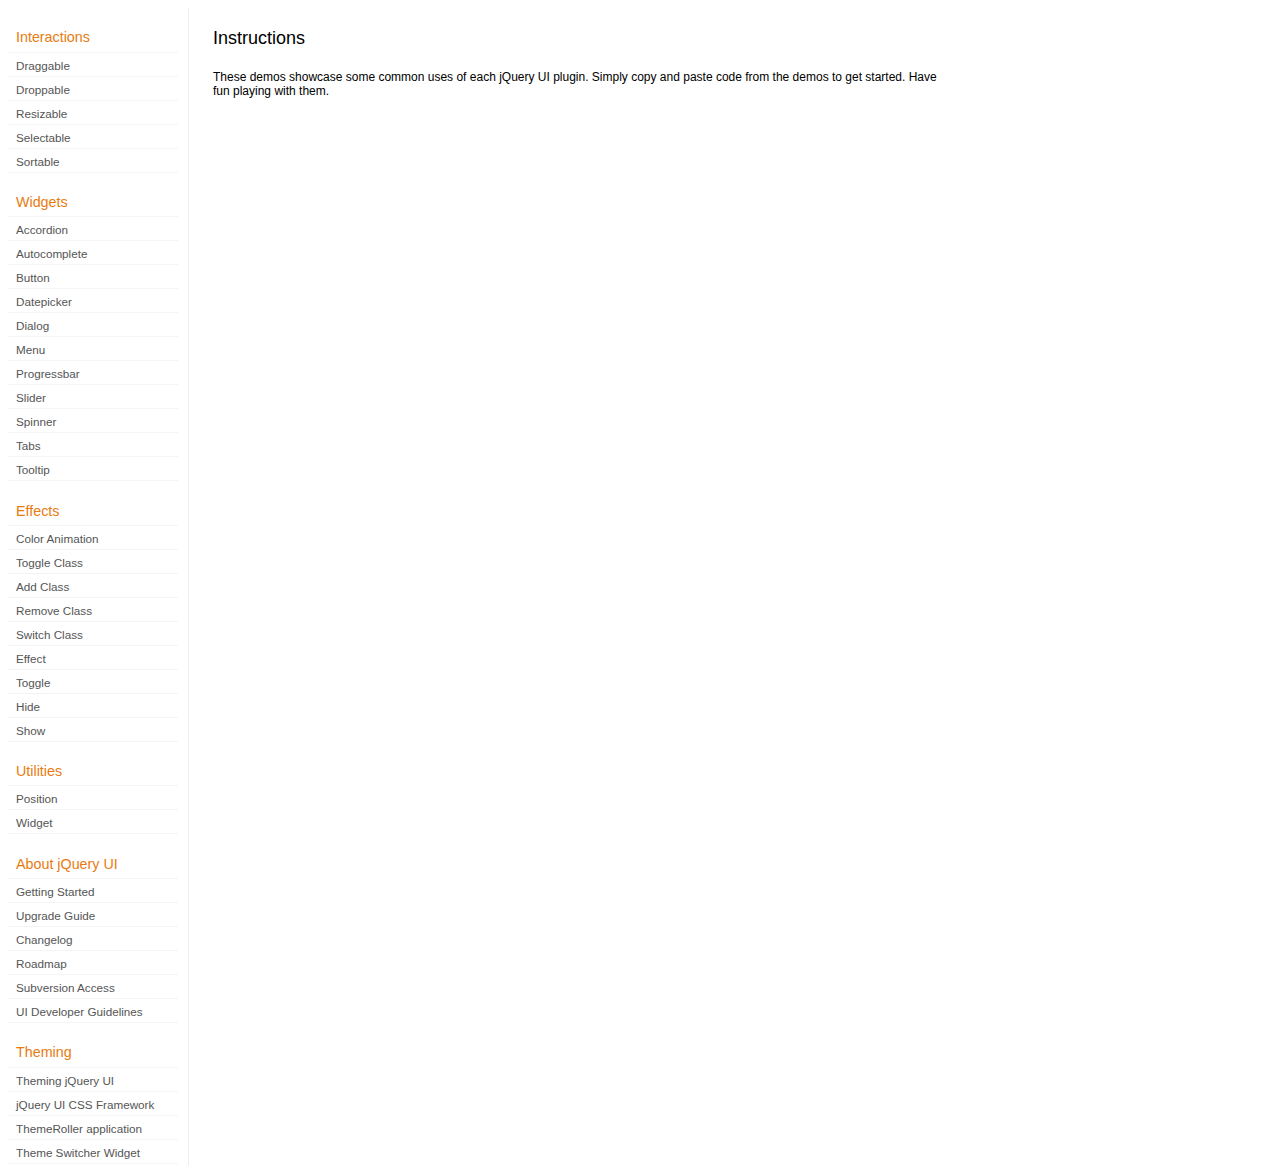
<file: jquery-ui/demos/index.html>
<!DOCTYPE html>
<html lang="en">
<head>
	<meta charset="utf-8">
	<title>jQuery UI Demos</title>
	<link rel="stylesheet" href="../themes/base/jquery.ui.all.css">
	<link rel="stylesheet" href="demos.css">
	<script src="../jquery-1.7.1.js"></script>
	<script src="../external/jquery.bgiframe-2.1.2.js"></script>
	<script src="../external/globalize.js"></script>
	<script src="../external/globalize.culture.de-DE.js"></script>
	<script src="../ui/jquery.ui.core.js"></script>
	<script src="../ui/jquery.ui.widget.js"></script>
	<script src="../ui/jquery.ui.mouse.js"></script>
	<script src="../ui/jquery.ui.accordion.js"></script>
	<script src="../ui/jquery.ui.autocomplete.js"></script>
	<script src="../ui/jquery.ui.button.js"></script>
	<script src="../ui/jquery.ui.datepicker.js"></script>
	<script src="../ui/jquery.ui.dialog.js"></script>
	<script src="../ui/jquery.ui.draggable.js"></script>
	<script src="../ui/jquery.ui.droppable.js"></script>
	<script src="../ui/jquery.ui.menu.js"></script>
	<script src="../ui/jquery.ui.position.js"></script>
	<script src="../ui/jquery.ui.progressbar.js"></script>
	<script src="../ui/jquery.ui.resizable.js"></script>
	<script src="../ui/jquery.ui.selectable.js"></script>
	<script src="../ui/jquery.ui.slider.js"></script>
	<script src="../ui/jquery.ui.sortable.js"></script>
	<script src="../ui/jquery.ui.spinner.js"></script>
	<script src="../ui/jquery.ui.tabs.js"></script>
	<script src="../ui/jquery.ui.tooltip.js"></script>
	<script src="../ui/jquery.effects.core.js"></script>
	<script src="../ui/jquery.effects.blind.js"></script>
	<script src="../ui/jquery.effects.bounce.js"></script>
	<script src="../ui/jquery.effects.clip.js"></script>
	<script src="../ui/jquery.effects.drop.js"></script>
	<script src="../ui/jquery.effects.explode.js"></script>
	<script src="../ui/jquery.effects.fold.js"></script>
	<script src="../ui/jquery.effects.highlight.js"></script>
	<script src="../ui/jquery.effects.pulsate.js"></script>
	<script src="../ui/jquery.effects.scale.js"></script>
	<script src="../ui/jquery.effects.shake.js"></script>
	<script src="../ui/jquery.effects.slide.js"></script>
	<script src="../ui/jquery.effects.transfer.js"></script>
	<script src="../ui/i18n/jquery.ui.datepicker-af.js"></script>
	<script src="../ui/i18n/jquery.ui.datepicker-ar.js"></script>
	<script src="../ui/i18n/jquery.ui.datepicker-ar-DZ.js"></script>
	<script src="../ui/i18n/jquery.ui.datepicker-az.js"></script>
	<script src="../ui/i18n/jquery.ui.datepicker-bs.js"></script>
	<script src="../ui/i18n/jquery.ui.datepicker-bg.js"></script>
	<script src="../ui/i18n/jquery.ui.datepicker-ca.js"></script>
	<script src="../ui/i18n/jquery.ui.datepicker-cs.js"></script>
	<script src="../ui/i18n/jquery.ui.datepicker-cy-GB.js"></script>
	<script src="../ui/i18n/jquery.ui.datepicker-da.js"></script>
	<script src="../ui/i18n/jquery.ui.datepicker-de.js"></script>
	<script src="../ui/i18n/jquery.ui.datepicker-el.js"></script>
	<script src="../ui/i18n/jquery.ui.datepicker-en-AU.js"></script>
	<script src="../ui/i18n/jquery.ui.datepicker-en-GB.js"></script>
	<script src="../ui/i18n/jquery.ui.datepicker-en-NZ.js"></script>
	<script src="../ui/i18n/jquery.ui.datepicker-eo.js"></script>
	<script src="../ui/i18n/jquery.ui.datepicker-es.js"></script>
	<script src="../ui/i18n/jquery.ui.datepicker-et.js"></script>
	<script src="../ui/i18n/jquery.ui.datepicker-eu.js"></script>
	<script src="../ui/i18n/jquery.ui.datepicker-fa.js"></script>
	<script src="../ui/i18n/jquery.ui.datepicker-fi.js"></script>
	<script src="../ui/i18n/jquery.ui.datepicker-fo.js"></script>
	<script src="../ui/i18n/jquery.ui.datepicker-fr.js"></script>
	<script src="../ui/i18n/jquery.ui.datepicker-fr-CH.js"></script>
	<script src="../ui/i18n/jquery.ui.datepicker-gl.js"></script>
	<script src="../ui/i18n/jquery.ui.datepicker-he.js"></script>
	<script src="../ui/i18n/jquery.ui.datepicker-hr.js"></script>
	<script src="../ui/i18n/jquery.ui.datepicker-hu.js"></script>
	<script src="../ui/i18n/jquery.ui.datepicker-hy.js"></script>
	<script src="../ui/i18n/jquery.ui.datepicker-id.js"></script>
	<script src="../ui/i18n/jquery.ui.datepicker-is.js"></script>
	<script src="../ui/i18n/jquery.ui.datepicker-it.js"></script>
	<script src="../ui/i18n/jquery.ui.datepicker-ja.js"></script>
	<script src="../ui/i18n/jquery.ui.datepicker-kk.js"></script>
	<script src="../ui/i18n/jquery.ui.datepicker-ko.js"></script>
	<script src="../ui/i18n/jquery.ui.datepicker-lb.js"></script>
	<script src="../ui/i18n/jquery.ui.datepicker-lt.js"></script>
	<script src="../ui/i18n/jquery.ui.datepicker-lv.js"></script>
	<script src="../ui/i18n/jquery.ui.datepicker-mk.js"></script>
	<script src="../ui/i18n/jquery.ui.datepicker-ml.js"></script>
	<script src="../ui/i18n/jquery.ui.datepicker-ms.js"></script>
	<script src="../ui/i18n/jquery.ui.datepicker-nl.js"></script>
	<script src="../ui/i18n/jquery.ui.datepicker-nl-BE.js"></script>
	<script src="../ui/i18n/jquery.ui.datepicker-no.js"></script>
	<script src="../ui/i18n/jquery.ui.datepicker-pl.js"></script>
	<script src="../ui/i18n/jquery.ui.datepicker-pt.js"></script>
	<script src="../ui/i18n/jquery.ui.datepicker-pt-BR.js"></script>
	<script src="../ui/i18n/jquery.ui.datepicker-rm.js"></script>
	<script src="../ui/i18n/jquery.ui.datepicker-ro.js"></script>
	<script src="../ui/i18n/jquery.ui.datepicker-ru.js"></script>
	<script src="../ui/i18n/jquery.ui.datepicker-sk.js"></script>
	<script src="../ui/i18n/jquery.ui.datepicker-sl.js"></script>
	<script src="../ui/i18n/jquery.ui.datepicker-sq.js"></script>
	<script src="../ui/i18n/jquery.ui.datepicker-sr.js"></script>
	<script src="../ui/i18n/jquery.ui.datepicker-sr-SR.js"></script>
	<script src="../ui/i18n/jquery.ui.datepicker-sv.js"></script>
	<script src="../ui/i18n/jquery.ui.datepicker-ta.js"></script>
	<script src="../ui/i18n/jquery.ui.datepicker-th.js"></script>
	<script src="../ui/i18n/jquery.ui.datepicker-tj.js"></script>
	<script src="../ui/i18n/jquery.ui.datepicker-tr.js"></script>
	<script src="../ui/i18n/jquery.ui.datepicker-uk.js"></script>
	<script src="../ui/i18n/jquery.ui.datepicker-vi.js"></script>
	<script src="../ui/i18n/jquery.ui.datepicker-zh-CN.js"></script>
	<script src="../ui/i18n/jquery.ui.datepicker-zh-HK.js"></script>
	<script src="../ui/i18n/jquery.ui.datepicker-zh-TW.js"></script>
	<script>
	$(function() {

		$('.left-nav a').click(function(ev) {
			window.location.hash = this.href.replace(/.+\/([^\/]+)\/index\.html/,'$1') + '|default';
			loadPage(this.href);
			$('.left-nav a.selected').removeClass('selected');
			$(this).addClass('selected');
			ev.preventDefault();
		});

		if (window.location.hash) {
			if (window.location.hash.indexOf('|') === -1) {
				window.location.hash += '|default';
			}
			var path = window.location.href.replace(/(index\.html)?#/,'');
			path = path.replace('\|','/') + '.html';
			loadPage(path);
		}

		function loadPage(path) {
			var section = path.replace(/\/[^\/]+\.html/,'');
			var header = section.replace(/.+\/([^\/]+)/,'$1').replace(/_/, ' ');

			$('td.normal div.normal')
				.empty()
				.append('<h4 class="demo-subheader">Functional demo:</h4>')
				.append('<h3 class="demo-header">'+ header +'</h3>')
				.append('<div id="demo-config"></div>')
				.find('#demo-config')
					.append('<div id="demo-frame"></div><div id="demo-config-menu"></div><div id="demo-link"><a class="demoWindowLink" href="#"><span class="ui-icon ui-icon-newwin"></span>Open demo in a new window</a></div>')
					.find('#demo-config-menu')
						.load(section + '/index.html .demos-nav', function() {
							$('#demo-config-menu a').each(function() {
								this.setAttribute('href', section + '/' + this.getAttribute('href').replace(/.+\/([^\/]+)/,'$1'));
								$(this).attr('target', 'demo-frame');
								$(this).click(function() {

									resetDemos();

									$(this).parents('ul').find('li').removeClass('demo-config-on');
									$(this).parent().addClass('demo-config-on');
									$('#demo-notes').fadeOut();

									//Set the hash to the actual page without ".html"
									window.location.hash = header + '|' + this.getAttribute('href').match((/\/([^\/\\]+)\.html/))[1];

									loadDemo(this.getAttribute('href'));

									return false;
								});
							});

							if (window.location.hash) {
								var demo = window.location.hash.split('|')[1];
								$('#demo-config-menu a').each(function(){
									if (this.href.indexOf(demo + '.html') !== -1) {
										$(this).parents('ul').find('li').removeClass('demo-config-on');
										$(this).parent().addClass('demo-config-on');
										loadDemo(this.href);
									}
								});
							}

							updateDemoNotes();
						})
					.end()
					.find('#demo-link a')
						.bind('click', function(ev){
							window.open(this.href);
							ev.preventDefault();
						})
					.end()
				.end()
			;

			resetDemos();
		}

		function loadDemo(path) {
			var directory = path.match(/([^\/]+)\/[^\/\.]+\.html$/)[1];
			$.get(path, function(data) {
				var source = data;
				data = data.replace(/<script.*>.*<\/script>/ig,""); // Remove script tags
				data = data.replace(/<\/?link.*>/ig,""); //Remove link tags
				data = data.replace(/<\/?html.*>/ig,""); //Remove html tag
				data = data.replace(/<\/?body.*>/ig,""); //Remove body tag
				data = data.replace(/<\/?head.*>/ig,""); //Remove head tag
				data = data.replace(/<\/?!doctype.*>/ig,""); //Remove doctype
				data = data.replace(/<title.*>.*<\/title>/ig,""); // Remove title tags
				data = data.replace(/((href|src)=["'])(?!(http|#))/ig, "$1" + directory + "/");

				$('#demo-style').remove();
				$('#demo-frame').empty().html(data);
				$('#demo-frame style').clone().appendTo('head').attr('id','demo-style');
				$('#demo-link a').attr('href', path);
				updateDemoNotes();
				updateDemoSource(source);

				if (/default.html$/.test(path)) {
					$.get("documentation/docs-" + path.match(/demos\/(.+)\//)[1] + ".html", function(html) {
						$("#demo-source").after(html);
						$("#widget-docs").tabs();
						$(".param-header").click(function() {
							$(this).parent().toggleClass("param-open").end().next().toggle();
						});
						$(".docs-list-header").each(function() {
							var header = $(this);
							var details = header.next().find(".param-details").hide();
							$("a:first", header).click(function() {
								details.show().parent().addClass("param-open");
								return false;
							});
							$("a:last", header).click(function() {
								details.hide().parent().removeClass("param-open");
								return false;
							});
						});
					}, "html" );
				}
			}, "html" );
		}

		function updateDemoNotes() {
			var notes = $('#demo-frame .demo-description');
			if ($('#demo-notes').length == 0) {
				$('<div id="demo-notes"></div>').insertAfter('#demo-config');
			}
			$('#demo-notes').hide().empty().html(notes.html());
			$('#demo-notes').show();
			notes.hide();
		}

		function updateDemoSource(source) {
			if ($('#demo-source').length == 0) {
				$('<div id="demo-source"><a href="#" class="source-closed">View Source</a><div><pre><code></code></pre></div></div>').insertAfter('#demo-notes');
				$('#demo-source').find(">a").click(function() {
					$(this).toggleClass("source-closed").toggleClass("source-open").next().toggle();
					return false;
				}).end().find(">div").hide();
			}
			var cleanedSource = source
				.replace('themes/base/jquery.ui.all.css', 'theme/jquery.ui.all.css')
				.replace(/\s*\x3Clink.*demos\x2Ecss.*\x3E\s*/, '\r\n\t')
				.replace(/\x2E\x2E\x2F\x2E\x2E\x2F/g, '');

			$('#demo-source code').empty().text(cleanedSource);
		}

		function resetDemos() {
			$.datepicker.setDefaults($.extend({showMonthAfterYear: false}, $.datepicker.regional['']));
			$(".ui-dialog-content").remove();
		}

	});
	</script>
</head>
<body>

<table class="layout-grid" cellspacing="0" cellpadding="0">
	<tr>
		<td class="left-nav">
			<dl class="demos-nav">
				<dt>Interactions</dt>
					<dd><a href="draggable/index.html">Draggable</a></dd>
					<dd><a href="droppable/index.html">Droppable</a></dd>
					<dd><a href="resizable/index.html">Resizable</a></dd>
					<dd><a href="selectable/index.html">Selectable</a></dd>
					<dd><a href="sortable/index.html">Sortable</a></dd>
				<dt>Widgets</dt>
					<dd><a href="accordion/index.html">Accordion</a></dd>
					<dd><a href="autocomplete/index.html">Autocomplete</a></dd>
					<dd><a href="button/index.html">Button</a></dd>
					<dd><a href="datepicker/index.html">Datepicker</a></dd>
					<dd><a href="dialog/index.html">Dialog</a></dd>
					<dd><a href="menu/index.html">Menu</a></dd>
					<dd><a href="progressbar/index.html">Progressbar</a></dd>
					<dd><a href="slider/index.html">Slider</a></dd>
					<dd><a href="spinner/index.html">Spinner</a></dd>
					<dd><a href="tabs/index.html">Tabs</a></dd>
					<dd><a href="tooltip/index.html">Tooltip</a></dd>
				<dt>Effects</dt>
					<dd><a href="animate/index.html">Color Animation</a></dd>
					<dd><a href="toggleClass/index.html">Toggle Class</a></dd>
					<dd><a href="addClass/index.html">Add Class</a></dd>
					<dd><a href="removeClass/index.html">Remove Class</a></dd>
					<dd><a href="switchClass/index.html">Switch Class</a></dd>
					<dd><a href="effect/index.html">Effect</a></dd>
					<dd><a href="toggle/index.html">Toggle</a></dd>
					<dd><a href="hide/index.html">Hide</a></dd>
					<dd><a href="show/index.html">Show</a></dd>
				<dt>Utilities</dt>
                    <dd><a href="position/index.html">Position</a></dd>
                    <dd><a href="widget/index.html">Widget</a></dd>
				<dt>About jQuery UI</dt>
					<dd><a href="http://jqueryui.com/docs/Getting_Started">Getting Started</a></dd>
					<dd><a href="http://jqueryui.com/docs/Upgrade_Guide">Upgrade Guide</a></dd>
					<dd><a href="http://jqueryui.com/docs/Changelog">Changelog</a></dd>
					<dd><a href="http://jqueryui.com/docs/Roadmap">Roadmap</a></dd>
					<dd><a href="http://jqueryui.com/docs/Subversion">Subversion Access</a></dd>
					<dd><a href="http://jqueryui.com/docs/Developer_Guide">UI Developer Guidelines</a></dd>
				<dt>Theming</dt>
					<dd><a href="http://jqueryui.com/docs/Theming">Theming jQuery UI</a></dd>
					<dd><a href="http://jqueryui.com/docs/Theming/API">jQuery UI CSS Framework</a></dd>
					<dd><a href="http://jqueryui.com/docs/Theming/Themeroller">ThemeRoller application</a></dd>
					<dd><a href="http://jqueryui.com/docs/Theming/ThemeSwitcher">Theme Switcher Widget</a></dd>

			</dl>
		</td>
		<td class="normal">

			<div class="normal">

					<h3>Instructions</h3>
					<p>
						These demos showcase some common uses of each jQuery UI plugin. Simply copy and paste code from the demos to get started. Have fun playing with them.
					</p>

			</div>

		</td>
	</tr>
</table>
</body>
</html>
</file>
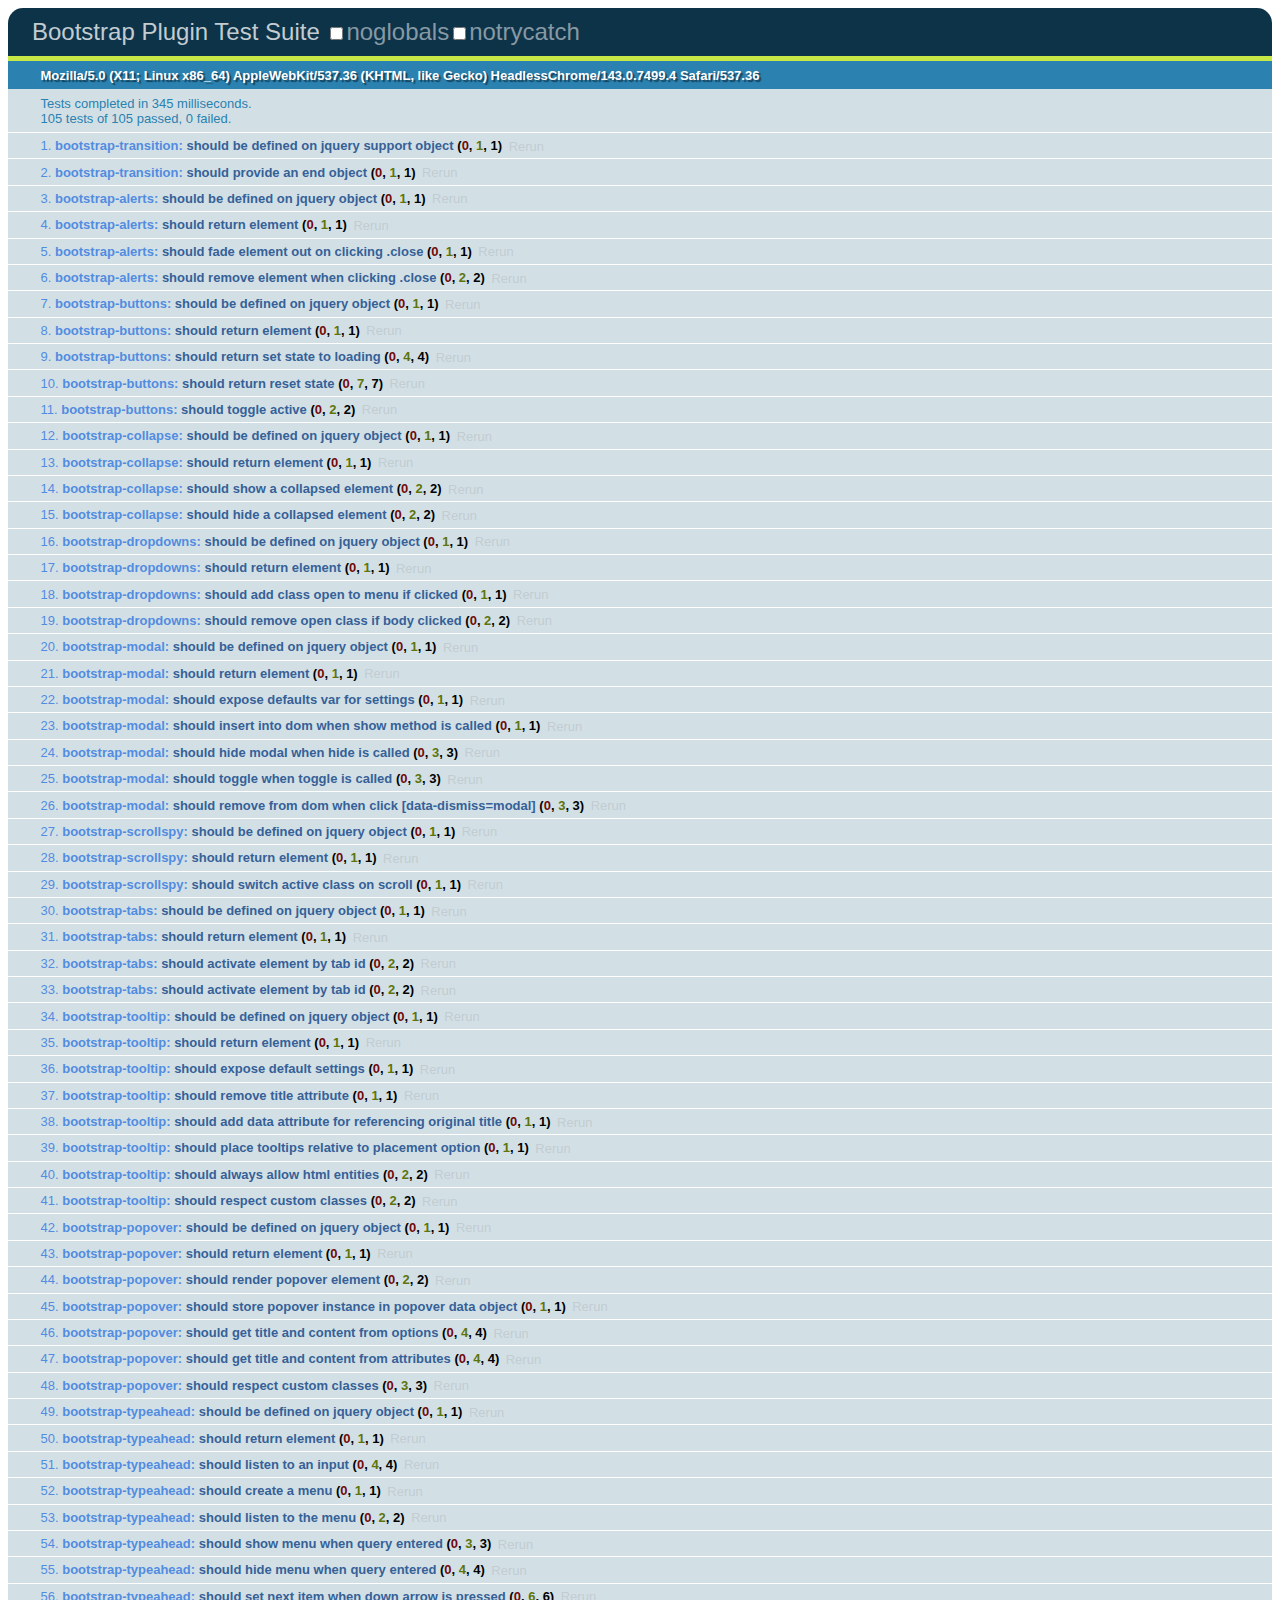
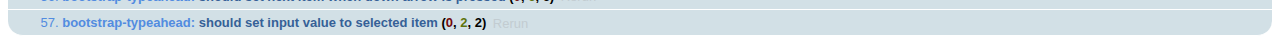
<file: bootstrap/js/tests/index.html>
<!DOCTYPE HTML>
<html>
<head>
  <title>Bootstrap Plugin Test Suite</title>

  <!-- jquery -->
  <!--<script src="http://code.jquery.com/jquery-1.7.min.js"></script>-->
  <script src="vendor/jquery.js"></script>

  <!-- qunit -->
  <link rel="stylesheet" href="vendor/qunit.css" type="text/css" media="screen" />
  <script src="vendor/qunit.js"></script>

  <!--  plugin sources -->
  <script src="../../js/bootstrap-transition.js"></script>
  <script src="../../js/bootstrap-alert.js"></script>
  <script src="../../js/bootstrap-button.js"></script>
  <script src="../../js/bootstrap-collapse.js"></script>
  <script src="../../js/bootstrap-dropdown.js"></script>
  <script src="../../js/bootstrap-modal.js"></script>
  <script src="../../js/bootstrap-scrollspy.js"></script>
  <script src="../../js/bootstrap-tab.js"></script>
  <script src="../../js/bootstrap-tooltip.js"></script>
  <script src="../../js/bootstrap-popover.js"></script>
  <script src="../../js/bootstrap-typeahead.js"></script>

  <!-- unit tests -->
  <script src="unit/bootstrap-transition.js"></script>
  <script src="unit/bootstrap-alert.js"></script>
  <script src="unit/bootstrap-button.js"></script>
  <script src="unit/bootstrap-collapse.js"></script>
  <script src="unit/bootstrap-dropdown.js"></script>
  <script src="unit/bootstrap-modal.js"></script>
  <script src="unit/bootstrap-scrollspy.js"></script>
  <script src="unit/bootstrap-tab.js"></script>
  <script src="unit/bootstrap-tooltip.js"></script>
  <script src="unit/bootstrap-popover.js"></script>
  <script src="unit/bootstrap-typeahead.js"></script>

<body>
  <div>
    <h1 id="qunit-header">Bootstrap Plugin Test Suite</h1>
    <h2 id="qunit-banner"></h2>
    <h2 id="qunit-userAgent"></h2>
    <ol id="qunit-tests"></ol>
    <div id="qunit-fixture"></div>
  </div>
</body>
</html>
</file>
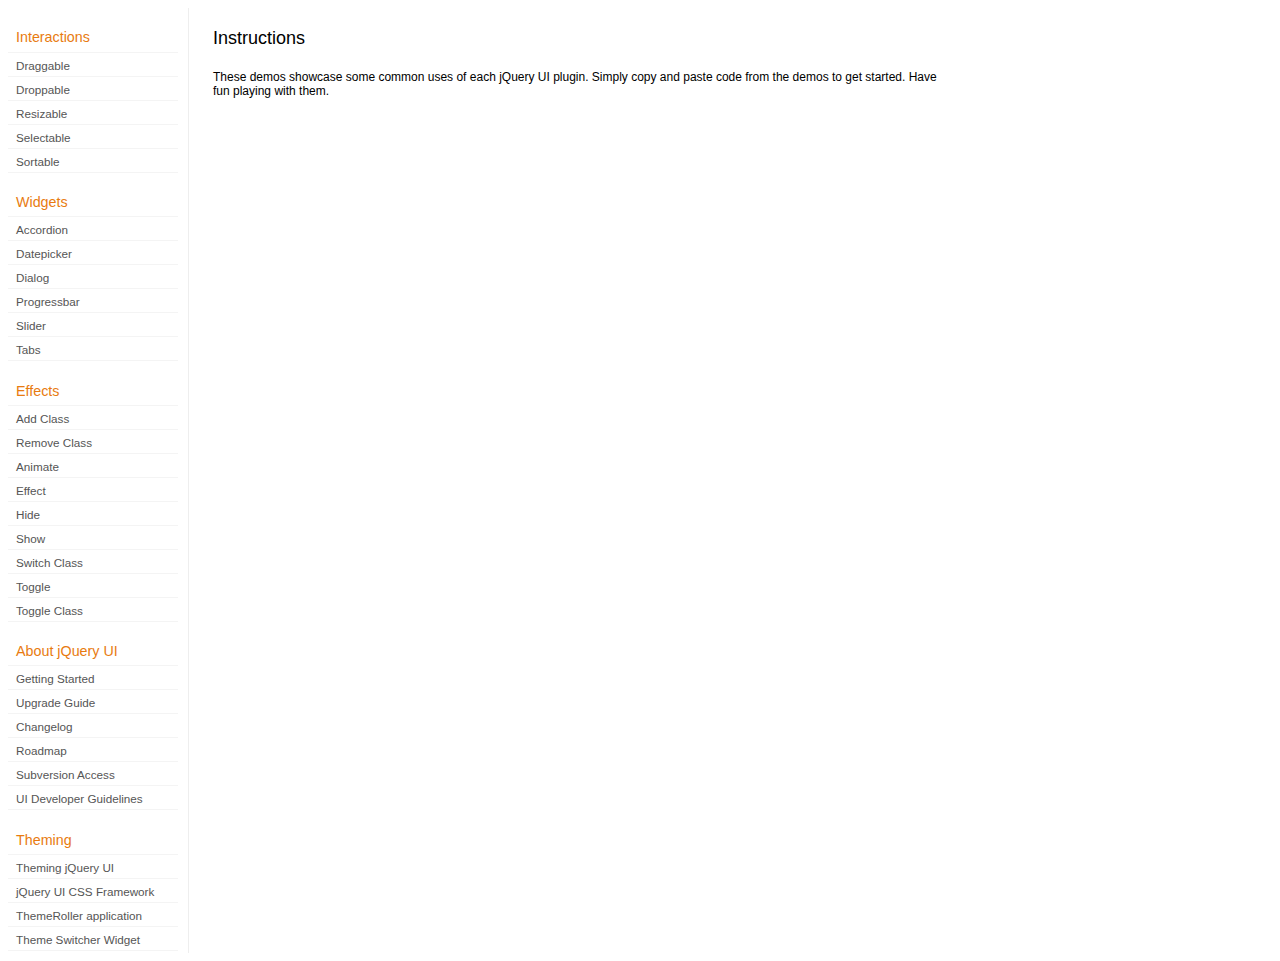
<file: jquery-ui-1.7.3.custom/development-bundle/demos/index.html>
<!doctype html>
<html lang="en">
<head>
	<meta http-equiv="Content-Type" content="text/html; charset=utf-8" />
	<title>jQuery UI Demos</title>
	<link type="text/css" href="../themes/base/ui.all.css" rel="stylesheet" />
	<link type="text/css" href="demos.css" rel="stylesheet" />
	<script type="text/javascript" src="../jquery-1.3.2.js"></script>
	<script type="text/javascript" src="../external/bgiframe/jquery.bgiframe.js"></script>
	<script type="text/javascript" src="../ui/ui.core.js"></script>
	<script type="text/javascript" src="../ui/ui.accordion.js"></script>
	<script type="text/javascript" src="../ui/ui.datepicker.js"></script>
	<script type="text/javascript" src="../ui/ui.dialog.js"></script>
	<script type="text/javascript" src="../ui/ui.draggable.js"></script>
	<script type="text/javascript" src="../ui/ui.droppable.js"></script>
	<script type="text/javascript" src="../ui/ui.progressbar.js"></script>
	<script type="text/javascript" src="../ui/ui.resizable.js"></script>
	<script type="text/javascript" src="../ui/ui.selectable.js"></script>
	<script type="text/javascript" src="../ui/ui.slider.js"></script>
	<script type="text/javascript" src="../ui/ui.sortable.js"></script>
	<script type="text/javascript" src="../ui/ui.tabs.js"></script>
	<script type="text/javascript" src="../ui/effects.core.js"></script>
	<script type="text/javascript" src="../ui/effects.blind.js"></script>
	<script type="text/javascript" src="../ui/effects.bounce.js"></script>
	<script type="text/javascript" src="../ui/effects.clip.js"></script>
	<script type="text/javascript" src="../ui/effects.drop.js"></script>
	<script type="text/javascript" src="../ui/effects.explode.js"></script>
	<script type="text/javascript" src="../ui/effects.fold.js"></script>
	<script type="text/javascript" src="../ui/effects.highlight.js"></script>
	<script type="text/javascript" src="../ui/effects.pulsate.js"></script>
	<script type="text/javascript" src="../ui/effects.scale.js"></script>
	<script type="text/javascript" src="../ui/effects.shake.js"></script>
	<script type="text/javascript" src="../ui/effects.slide.js"></script>
	<script type="text/javascript" src="../ui/effects.transfer.js"></script>
	<script type="text/javascript" src="../ui/i18n/ui.datepicker-ar.js"></script>
	<script type="text/javascript" src="../ui/i18n/ui.datepicker-bg.js"></script>
	<script type="text/javascript" src="../ui/i18n/ui.datepicker-ca.js"></script>
	<script type="text/javascript" src="../ui/i18n/ui.datepicker-cs.js"></script>
	<script type="text/javascript" src="../ui/i18n/ui.datepicker-da.js"></script>
	<script type="text/javascript" src="../ui/i18n/ui.datepicker-de.js"></script>
	<script type="text/javascript" src="../ui/i18n/ui.datepicker-el.js"></script>
	<script type="text/javascript" src="../ui/i18n/ui.datepicker-eo.js"></script>
	<script type="text/javascript" src="../ui/i18n/ui.datepicker-es.js"></script>
	<script type="text/javascript" src="../ui/i18n/ui.datepicker-fa.js"></script>
	<script type="text/javascript" src="../ui/i18n/ui.datepicker-fi.js"></script>
	<script type="text/javascript" src="../ui/i18n/ui.datepicker-fr.js"></script>
	<script type="text/javascript" src="../ui/i18n/ui.datepicker-he.js"></script>
	<script type="text/javascript" src="../ui/i18n/ui.datepicker-hr.js"></script>
	<script type="text/javascript" src="../ui/i18n/ui.datepicker-hu.js"></script>
	<script type="text/javascript" src="../ui/i18n/ui.datepicker-hy.js"></script>
	<script type="text/javascript" src="../ui/i18n/ui.datepicker-id.js"></script>
	<script type="text/javascript" src="../ui/i18n/ui.datepicker-is.js"></script>
	<script type="text/javascript" src="../ui/i18n/ui.datepicker-it.js"></script>
	<script type="text/javascript" src="../ui/i18n/ui.datepicker-ja.js"></script>
	<script type="text/javascript" src="../ui/i18n/ui.datepicker-ko.js"></script>
	<script type="text/javascript" src="../ui/i18n/ui.datepicker-lt.js"></script>
	<script type="text/javascript" src="../ui/i18n/ui.datepicker-lv.js"></script>
	<script type="text/javascript" src="../ui/i18n/ui.datepicker-ms.js"></script>
	<script type="text/javascript" src="../ui/i18n/ui.datepicker-nl.js"></script>
	<script type="text/javascript" src="../ui/i18n/ui.datepicker-no.js"></script>
	<script type="text/javascript" src="../ui/i18n/ui.datepicker-pl.js"></script>
	<script type="text/javascript" src="../ui/i18n/ui.datepicker-pt-BR.js"></script>
	<script type="text/javascript" src="../ui/i18n/ui.datepicker-ro.js"></script>
	<script type="text/javascript" src="../ui/i18n/ui.datepicker-ru.js"></script>
	<script type="text/javascript" src="../ui/i18n/ui.datepicker-sk.js"></script>
	<script type="text/javascript" src="../ui/i18n/ui.datepicker-sl.js"></script>
	<script type="text/javascript" src="../ui/i18n/ui.datepicker-sq.js"></script>
	<script type="text/javascript" src="../ui/i18n/ui.datepicker-sr.js"></script>
	<script type="text/javascript" src="../ui/i18n/ui.datepicker-sr-SR.js"></script>
	<script type="text/javascript" src="../ui/i18n/ui.datepicker-sv.js"></script>
	<script type="text/javascript" src="../ui/i18n/ui.datepicker-th.js"></script>
	<script type="text/javascript" src="../ui/i18n/ui.datepicker-tr.js"></script>
	<script type="text/javascript" src="../ui/i18n/ui.datepicker-uk.js"></script>
	<script type="text/javascript" src="../ui/i18n/ui.datepicker-zh-CN.js"></script>
	<script type="text/javascript" src="../ui/i18n/ui.datepicker-zh-TW.js"></script>
	<script type="text/javascript">
	jQuery(function($) {
		
		$('.left-nav a').click(function(ev) {
			window.location.hash = this.href.replace(/.+\/([^\/]+)\/index\.html/,'$1') + '|default';
			loadPage(this.href);
			$('.left-nav a.selected').removeClass('selected');
			$(this).addClass('selected');
			ev.preventDefault();
		});
		
		if (window.location.hash) {
			if (window.location.hash.indexOf('|') === -1) {
				window.location.hash += '|default';	
			}			
			var path = window.location.href.replace(/(index\.html)?#/,'');
			path = path.replace('\|','/') + '.html';
			loadPage(path);
		}		

		function loadPage(path) {			
			var section = path.replace(/\/[^\/]+\.html/,'');
			var header = section.replace(/.+\/([^\/]+)/,'$1').replace(/_/, ' ');
			
			$('td.normal div.normal')
				.empty()
				.append('<h4 class="demo-subheader">Functional demo:</h4>')
				.append('<h3 class="demo-header">'+ header +'</h3>')
				.append('<div id="demo-config"></div>')
				.find('#demo-config')
					.append('<div id="demo-frame"></div><div id="demo-config-menu"></div><div id="demo-link"><a class="demoWindowLink" href="#"><span class="ui-icon ui-icon-newwin"></span>Open demo in a new window</a></div>')
					.find('#demo-config-menu')
						.load(section + '/index.html .demos-nav', function() {
							$('#demo-config-menu a').each(function() {
								this.setAttribute('href', section + '/' + this.getAttribute('href').replace(/.+\/([^\/]+)/,'$1'));
								$(this).attr('target', 'demo-frame');
								$(this).click(function() {

									resetDemos();
									
									$(this).parents('ul').find('li').removeClass('demo-config-on');
									$(this).parent().addClass('demo-config-on');
									$('#demo-notes').fadeOut();

									//Set the hash to the actual page without ".html"
									window.location.hash = header + '|' + this.getAttribute('href').match((/\/([^\/\\]+)\.html/))[1];

									loadDemo(this.getAttribute('href'));

									return false;
								});
							});

							if (window.location.hash) {
								var demo = window.location.hash.split('|')[1];
								$('#demo-config-menu a').each(function(){
									if (this.href.indexOf(demo + '.html') !== -1) {
										$(this).parents('ul').find('li').removeClass('demo-config-on');
										$(this).parent().addClass('demo-config-on');									
										loadDemo(this.href);										
									}
								});
							}

							updateDemoNotes();
						})
					.end()
					.find('#demo-link a')
						.bind('click', function(ev){
							window.open(this.href);
							ev.preventDefault();
						})
					.end()
				.end()
			;
			
			resetDemos();
		}
				
		function loadDemo(path) {
			var directory = path.match(/([^\/]+)\/[^\/\.]+\.html$/)[1];
			$.get(path, function(data) {
				var source = data;
				data = data.replace(/<script.*>.*<\/script>/ig,""); // Remove script tags
				data = data.replace(/<\/?link.*>/ig,""); //Remove link tags
				data = data.replace(/<\/?html.*>/ig,""); //Remove html tag
				data = data.replace(/<\/?body.*>/ig,""); //Remove body tag
				data = data.replace(/<\/?head.*>/ig,""); //Remove head tag
				data = data.replace(/<\/?!doctype.*>/ig,""); //Remove doctype
				data = data.replace(/<title.*>.*<\/title>/ig,""); // Remove title tags
				data = data.replace(/((href|src)=["'])(?!(http|#))/ig, "$1" + directory + "/");

				$('#demo-style').remove();
				$('#demo-frame').empty().html(data);
				$('#demo-frame style').clone().appendTo('head').attr('id','demo-style');
				$('#demo-link a').attr('href', path);
				updateDemoNotes();
				updateDemoSource(source);
				
				if (/default.html$/.test(path)) {
					$.get("documentation/docs-" + path.match(/demos\/(.+)\//)[1] + ".html", function(html) {
						$("#demo-source").after(html);
						$("#widget-docs").tabs();
						$(".param-header").click(function() {
							$(this).parent().toggleClass("param-open").end().next().toggle();
						});
						$(".docs-list-header").each(function() {
							var header = $(this);
							var details = header.next().find(".param-details").hide();
							$("a:first", header).click(function() {
								details.show().parent().addClass("param-open");
								return false;
							});
							$("a:last", header).click(function() {
								details.hide().parent().removeClass("param-open");
								return false;
							});
						});
					});
				}
			});
		}

		function updateDemoNotes() {
			var notes = $('#demo-frame .demo-description');
			if ($('#demo-notes').length == 0) {
				$('<div id="demo-notes"></div>').insertAfter('#demo-config');
			}
			$('#demo-notes').hide().empty().html(notes.html());
			$('#demo-notes').show();
			notes.hide();
		}
		
		function updateDemoSource(source) {
			if ($('#demo-source').length == 0) {
				$('<div id="demo-source"><a href="#" class="source-closed">View Source</a><div><pre><code></code></pre></div></div>').insertAfter('#demo-notes');
				$('#demo-source').find(">a").click(function() {
					$(this).toggleClass("source-closed").toggleClass("source-open").next().toggle();
					return false;
				}).end().find(">div").hide();
			}
			var cleanedSource = source
				.replace('themes/base/ui.all.css', 'theme/ui.all.css')
				.replace(/\s*\x3Clink.*demos\x2Ecss.*\x3E\s*/, '\r\n\t')
				.replace(/\x2E\x2E\x2F\x2E\x2E\x2F/g, '');

			$('#demo-source code').empty().text(cleanedSource);
		}
		
		function resetDemos() {
			$.datepicker.setDefaults($.extend({showMonthAfterYear: false}, $.datepicker.regional['']));
			$(".ui-dialog-content").remove();			
		}
				
	});
	</script>
</head>
<body>

<table class="layout-grid" cellspacing="0" cellpadding="0">
	<tr>
		<td class="left-nav">
			<dl class="demos-nav">
				<dt>Interactions</dt>
					<dd><a href="draggable/index.html">Draggable</a></dd>
					<dd><a href="droppable/index.html">Droppable</a></dd>
					<dd><a href="resizable/index.html">Resizable</a></dd>
					<dd><a href="selectable/index.html">Selectable</a></dd>
					<dd><a href="sortable/index.html">Sortable</a></dd>
				<dt>Widgets</dt>
					<dd><a href="accordion/index.html">Accordion</a></dd>
					<dd><a href="datepicker/index.html">Datepicker</a></dd>
					<dd><a href="dialog/index.html">Dialog</a></dd>
					<dd><a href="progressbar/index.html">Progressbar</a></dd>
					<dd><a href="slider/index.html">Slider</a></dd>
					<dd><a href="tabs/index.html">Tabs</a></dd>
				<dt>Effects</dt>
					<dd><a href="addClass/index.html">Add Class</a></dd>
					<dd><a href="removeClass/index.html">Remove Class</a></dd>
					<dd><a href="animate/index.html">Animate</a></dd>
					<dd><a href="effect/index.html">Effect</a></dd>
					<dd><a href="hide/index.html">Hide</a></dd>
					<dd><a href="show/index.html">Show</a></dd>
					<dd><a href="switchClass/index.html">Switch Class</a></dd>
					<dd><a href="toggle/index.html">Toggle</a></dd>
					<dd><a href="toggleClass/index.html">Toggle Class</a></dd>
				<dt>About jQuery UI</dt>
					<dd><a href="http://jqueryui.com/docs/Getting_Started">Getting Started</a></dd>
					<dd><a href="http://jqueryui.com/docs/Upgrade_Guide">Upgrade Guide</a></dd>
					<dd><a href="http://jqueryui.com/docs/Changelog">Changelog</a></dd>
					<dd><a href="http://jqueryui.com/docs/Roadmap">Roadmap</a></dd>
					<dd><a href="http://jqueryui.com/docs/Subversion">Subversion Access</a></dd>
					<dd><a href="http://jqueryui.com/docs/Developer_Guide">UI Developer Guidelines</a></dd>
				<dt>Theming</dt>
					<dd><a href="http://jqueryui.com/docs/Theming">Theming jQuery UI</a></dd>
					<dd><a href="http://jqueryui.com/docs/Theming/API">jQuery UI CSS Framework</a></dd>
					<dd><a href="http://jqueryui.com/docs/Theming/Themeroller">ThemeRoller application</a></dd>
					<dd><a href="http://jqueryui.com/docs/Theming/ThemeSwitcher">Theme Switcher Widget</a></dd>

			</dl>
		</td>
		<td class="normal">

			<div class="normal">

					<h3>Instructions</h3>
					<p>
						These demos showcase some common uses of each jQuery UI plugin. Simply copy and paste code from the demos to get started. Have fun playing with them.
					</p>
				
			</div>

		</td>
	</tr>
</table>
</body>
</html>
</file>
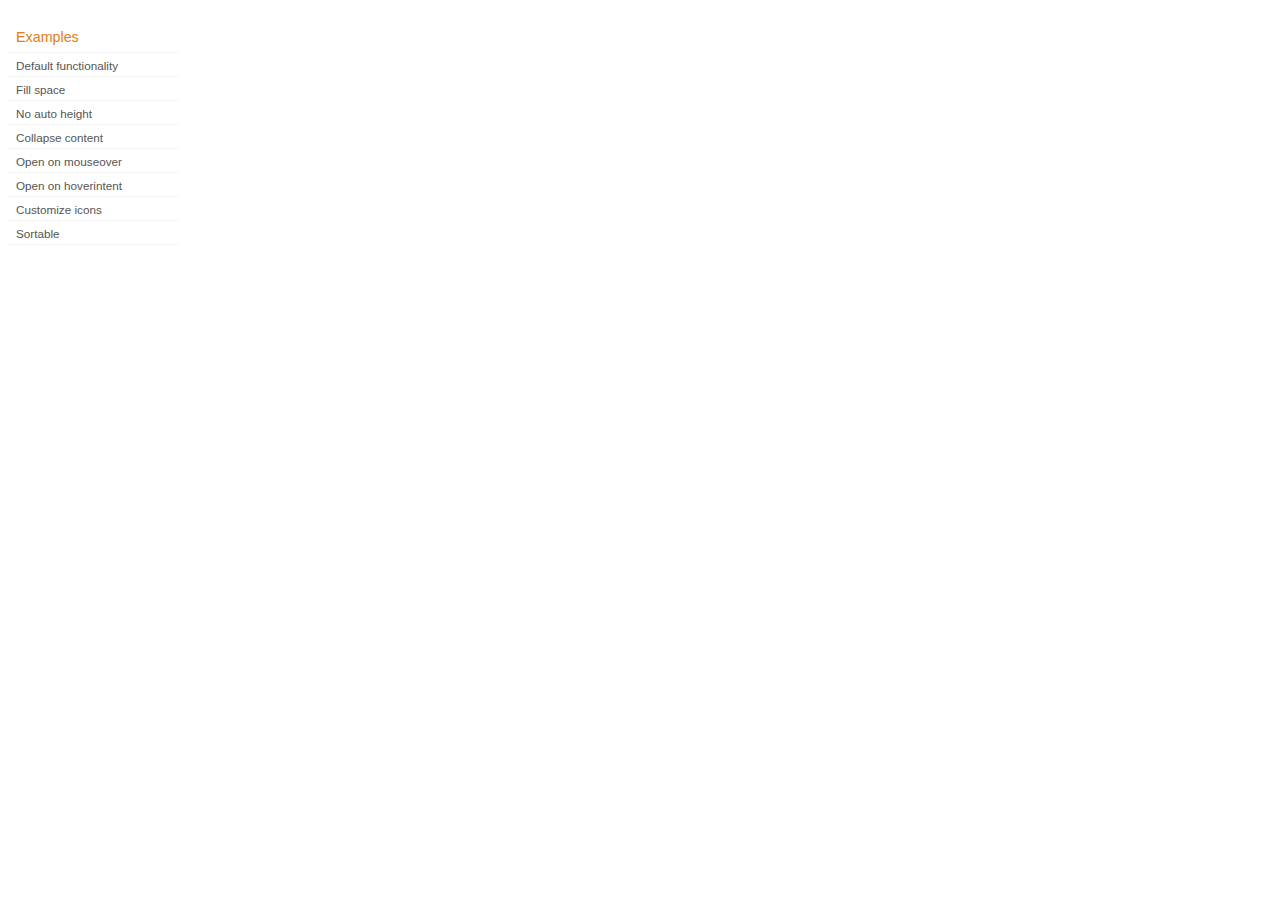
<file: jquery-ui/demos/accordion/index.html>
<!DOCTYPE html>
<html lang="en">
<head>
	<meta charset="utf-8">
	<title>jQuery UI Accordion Demos</title>
	<link rel="stylesheet" href="../demos.css">
</head>
<body>

<div class="demos-nav">
	<h4>Examples</h4>
	<ul>
		<li class="demo-config-on"><a href="default.html">Default functionality</a></li>
		<li><a href="fillspace.html">Fill space</a></li>
		<li><a href="no-auto-height.html">No auto height</a></li>
		<li><a href="collapsible.html">Collapse content</a></li>
		<li><a href="mouseover.html">Open on mouseover</a></li>
		<li><a href="hoverintent.html">Open on hoverintent</a></li>
		<li><a href="custom-icons.html">Customize icons</a></li>
		<li><a href="sortable.html">Sortable</a></li>
	</ul>
</div>

</body>
</html>
</file>
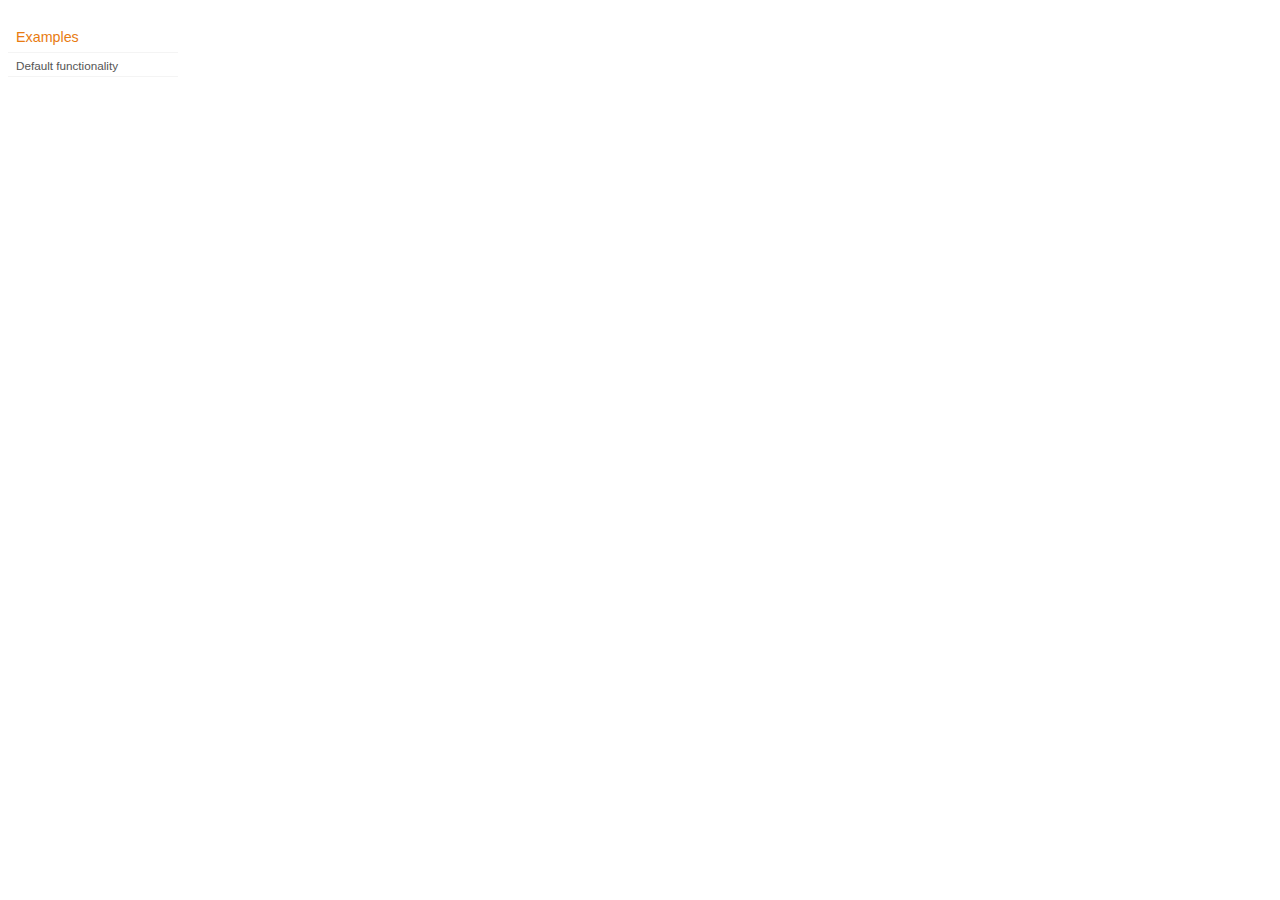
<file: jquery-ui/demos/addClass/index.html>
<!DOCTYPE html>
<html lang="en">
<head>
	<meta charset="utf-8">
	<title>jQuery UI Effects Demos</title>
	<link rel="stylesheet" href="../demos.css">
</head>
<body>

<div class="demos-nav">
	<h4>Examples</h4>
	<ul>
		<li class="demo-config-on"><a href="default.html">Default functionality</a></li>
	</ul>
</div>

</body>
</html>
</file>
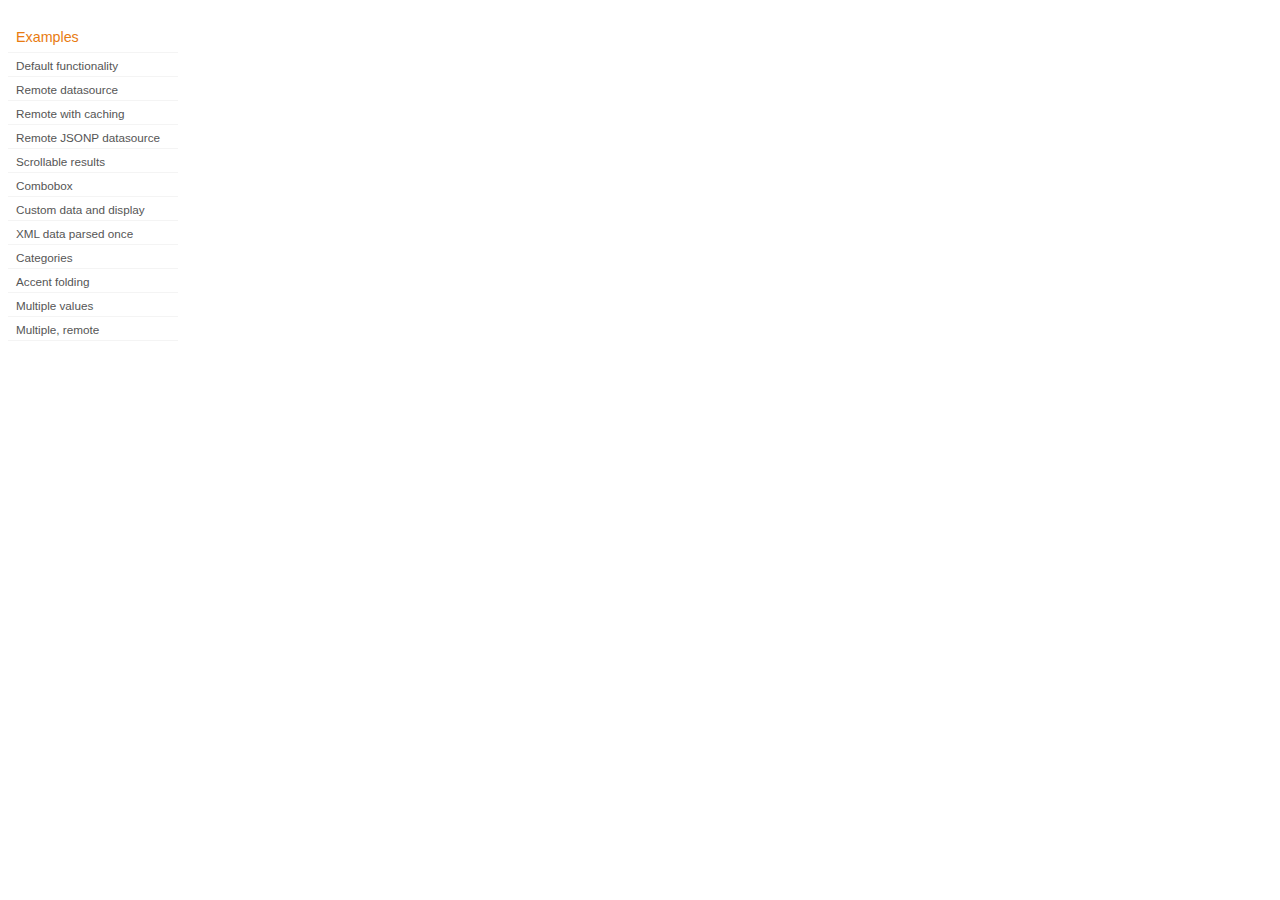
<file: jquery-ui/demos/autocomplete/index.html>
<!DOCTYPE html>
<html lang="en">
<head>
	<meta charset="utf-8">
	<title>jQuery UI Autocomplete Demos</title>
	<link rel="stylesheet" href="../demos.css">
</head>
<body>
	<div class="demos-nav">
		<h4>Examples</h4>
		<ul>
			<li class="demo-config-on"><a href="default.html">Default functionality</a></li>
			<li><a href="remote.html">Remote datasource</a></li>
			<li><a href="remote-with-cache.html">Remote with caching</a></li>
			<li><a href="remote-jsonp.html">Remote JSONP datasource</a></li>
			<li><a href="maxheight.html">Scrollable results</a></li>
			<li><a href="combobox.html">Combobox</a></li>
			<li><a href="custom-data.html">Custom data and display</a></li>
			<li><a href="xml.html">XML data parsed once</a></li>
			<li><a href="categories.html">Categories</a></li>
			<li><a href="folding.html">Accent folding</a></li>
			<li><a href="multiple.html">Multiple values</a></li>
			<li><a href="multiple-remote.html">Multiple, remote</a></li>
		</ul>
	</div>
</body>
</html>
</file>
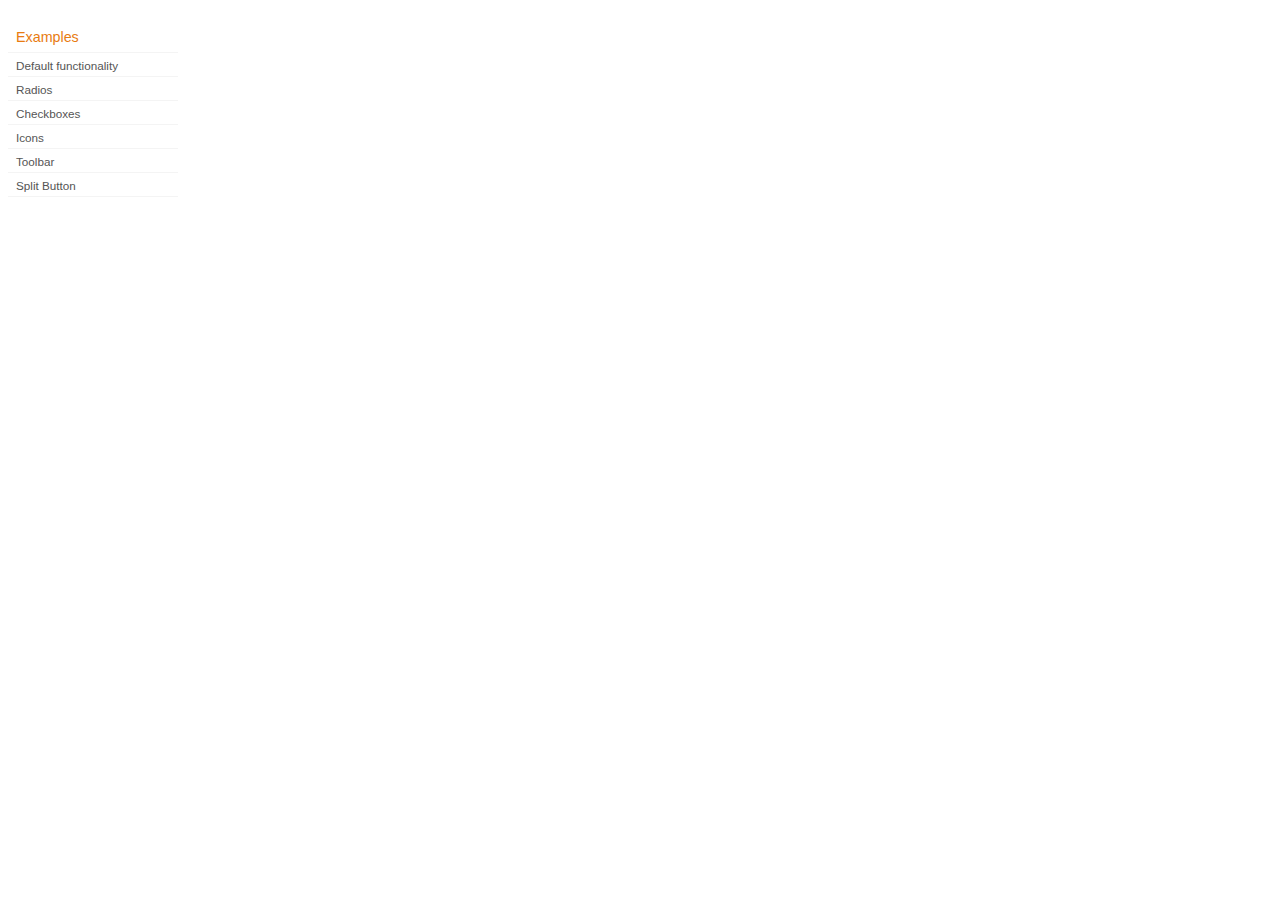
<file: jquery-ui/demos/button/index.html>
<!DOCTYPE html>
<html lang="en">
<head>
	<meta charset="utf-8">
	<title>jQuery UI Button Demos</title>
	<link rel="stylesheet" href="../demos.css">
</head>
<body>

<div class="demos-nav">
	<h4>Examples</h4>
	<ul>
		<li class="demo-config-on"><a href="default.html">Default functionality</a></li>
		<li><a href="radio.html">Radios</a></li>
		<li><a href="checkbox.html">Checkboxes</a></li>
		<li><a href="icons.html">Icons</a></li>
		<li><a href="toolbar.html">Toolbar</a></li>
		<li><a href="splitbutton.html">Split Button</a></li>
	</ul>
</div>

</body>
</html>
</file>
<file: bootstrap/docs/assets/js/google-code-prettify/prettify.css>
.com { color: #93a1a1; }
.lit { color: #195f91; }
.pun, .opn, .clo { color: #93a1a1; }
.fun { color: #dc322f; }
.str, .atv { color: #D14; }
.kwd, .linenums .tag { color: #1e347b; }
.typ, .atn, .dec, .var { color: teal; }
.pln { color: #48484c; }

.prettyprint {
  padding: 8px;
  background-color: #f7f7f9;
  border: 1px solid #e1e1e8;
}
.prettyprint.linenums {
  -webkit-box-shadow: inset 40px 0 0 #fbfbfc, inset 41px 0 0 #ececf0;
     -moz-box-shadow: inset 40px 0 0 #fbfbfc, inset 41px 0 0 #ececf0;
          box-shadow: inset 40px 0 0 #fbfbfc, inset 41px 0 0 #ececf0;
}

/* Specify class=linenums on a pre to get line numbering */
ol.linenums {
  margin: 0 0 0 33px; /* IE indents via margin-left */
} 
ol.linenums li {
  padding-left: 12px;
  color: #bebec5;
  line-height: 18px;
  text-shadow: 0 1px 0 #fff;
}
</file>
<file: jquery-ui/demos/demos.css>
body {
	font-size: 62.5%;
}

table {
	font-size: 1em;
}

/* Site
   -------------------------------- */

body {
	font-family: "Trebuchet MS", "Helvetica", "Arial",  "Verdana", "sans-serif";
}

/* Layout
   -------------------------------- */

.layout-grid {
	width: 960px;
}

.layout-grid td {
	vertical-align: top;
}

.layout-grid td.left-nav {
	width: 140px;
}

.layout-grid td.normal {
	border-left: 1px solid #eee;
	padding: 20px 24px;
	font-family: "Trebuchet MS", "Helvetica", "Arial",  "Verdana", "sans-serif";
}

.layout-grid td.demos {
	background: url('/images/demos_bg.jpg') no-repeat;
	height: 337px;
	overflow: hidden;
}

/* Normal
   -------------------------------- */

.normal h3,
.normal h4 {
	margin: 0;
	font-weight: normal;
}

.normal h3 {
	padding: 0 0 9px;
	font-size: 1.8em;
}

.normal h4 {
	padding-bottom: 21px;
	border-bottom: 1px dashed #999;
	font-size: 1.2em;
	font-weight: bold;
}

.normal p {
	font-size: 1.2em;
}

/* Demos */

.demos-nav, .demos-nav dt, .demos-nav dd, .demos-nav ul, .demos-nav li {
	margin: 0;
	padding: 0
}

.demos-nav {
	float: left;
	width: 170px;
	font-size: 1.3em;
}

.demos-nav dt,
.demos-nav h4 {
	margin: 0;
	padding: 0;
	font: normal 1.1em "Trebuchet MS", "Helvetica", "Arial",  "Verdana", "sans-serif";
	color: #e87b10;
}

.demos-nav dt,
.demos-nav h4 {
	margin-top: 1.5em;
	margin-bottom: 0;
	padding-left: 8px;
	padding-bottom:5px;
	line-height: 1.2em;
	border-bottom: 1px solid #F4F4F4;
}

.demos-nav dd a,
.demos-nav li a {
	border-bottom: 1px solid #F4F4F4;
	display:block;
	padding: 4px 3px 4px 8px;
	font-size: 90%;
	text-decoration: none;
	color: #555 ;
	margin:2px 0;
	height:13px;
}

.demos-nav dd a:hover,
.demos-nav dd a:focus,
.demos-nav dd a:hover,
.demos-nav dd a:focus {
	background: #f3f3f3;
	color:#000;
	-moz-border-radius: 5px; -webkit-border-radius: 5px;
}
 .demos-nav dd a.selected {
	background: #555;
	color:#ffffff;
	-moz-border-radius: 5px; -webkit-border-radius: 5px;
}


/* new styles for demo pages, added by Filament 12.29.08
eventually we should convert the font sizes to ems -- using px for now to minimize style conflicts
*/

.normal h3.demo-header { font-size:32px; padding:0 0 5px; border-bottom:1px solid #eee; text-transform: capitalize; }
.normal h4.demo-subheader { font-size:10px; text-transform: uppercase; color:#999; padding:8px 0 3px; border:0; margin:0; }
#demo-notes a, #demo-link a, #demo-source a { color:#1b75bb; text-decoration:none; }
.normal a:hover,
.normal a:active { color:#0b559b; }

#demo-config { padding:20px 0 0; }

#demo-frame { float:left; width:540px; height:380px; border:1px solid #ddd; overflow: auto; position: relative; }
#demo-frame h3, #demo-frame h4 { padding: 0; font-weight: bold; font-size: 1em; }

#demo-config-menu { float:right; width:180px;  }
#demo-config-menu h4 { font-size:13px; color:#666; font-weight:normal; border:0; padding-left:18px; }

#demo-config-menu ul { list-style: none; padding: 0; margin: 0; }

#demo-config-menu li { font-size:12px; padding:0 0 0 10px; margin:3px 0; zoom: 1; }

#demo-config-menu li a:link,
#demo-config-menu li a:visited { display:block; padding:1px 8px 4px; border-bottom:1px dotted #b3b3b3; }
* html #demo-config-menu li a:link,
* html #demo-config-menu li a:visited { padding:1px 8px 2px; }
#demo-config-menu li a:hover,
#demo-config-menu li a:active { background-color:#f6f6f6; }

#demo-config-menu li.demo-config-on { background: url(images/demo-config-on-tile.gif) repeat-x left center; }

#demo-config-menu li.demo-config-on a:link,
#demo-config-menu li.demo-config-on a:visited,
#demo-config-menu li.demo-config-on a:hover,
#demo-config-menu li.demo-config-on a:active { background: url(images/demo-config-on.gif) no-repeat left; padding-left:18px; color:#fff; border:0; margin-left:-10px; margin-top: 0px; margin-bottom: 0px; }

#demo-source, #demo-notes {
	clear: both;
	padding: 20px 0 0;
	font-size: 1.3em;
}

#demo-notes { width:520px; color:#333; font-size: 1em; }
#demo-notes p code, .demo-description p code { padding: 0; font-weight: bold; }
#demo-source pre, #demo-source code { padding: 0; }
code, pre { padding:8px 0 8px 20px ; font-size: 1.2em; line-height:130%;  }

#demo-source a:link,
#demo-source a:visited,
#demo-source a:hover,
#demo-source a:active { font-size:12px; padding-left:13px; background-position: left center; background-repeat: no-repeat; }

#demo-source a.source-open:link,
#demo-source a.source-open:visited,
#demo-source a.source-open:hover,
#demo-source a.source-open:active { background-image: url(images/demo-spindown-open.gif); }

#demo-source a.source-closed:link,
#demo-source a.source-closed:visited,
#demo-source a.source-closed:hover,
#demo-source a.source-closed:active { background-image: url(images/demo-spindown-closed.gif); }

div.demo {
	padding:12px;
	font-family: "Trebuchet MS", "Arial", "Helvetica", "Verdana", "sans-serif";
}

div.demo h3.docs { clear:left; font-size:12px; font-weight:normal; padding:0 0 1em; margin:0; }

div.demo-description {
	clear:both;
	padding:12px;
	font-family: "Trebuchet MS", "Arial", "Helvetica", "Verdana", "sans-serif";
	font-size: 1.3em;
	line-height: 1.4em;
}

.ui-draggable, .ui-droppable {
	background-position: top left;
}

.left-nav .demos-nav {
	padding-right: 10px;
}

#demo-link { font-size:11px;  padding-top: 6px; clear: both; overflow: hidden; }
#demo-link a span.ui-icon { float:left; margin-right:3px; }

/* Component containers
----------------------------------*/
#widget-docs .ui-widget { font-family: Trebuchet MS,Verdana,Arial,sans-serif; font-size: 1em; }
#widget-docs .ui-widget input, #widget-docs .ui-widget select, #widget-docs .ui-widget textarea, #widget-docs .ui-widget button { font-family: Trebuchet MS,Verdana,Arial,sans-serif; font-size: 1em; }
#widget-docs .ui-widget-header { border: 1px solid #ffffff; background: #464646 url(images/464646_40x100_textures_01_flat_100.png) 50% 50% repeat-x; color: #ffffff; font-weight: bold; }
#widget-docs .ui-widget-header a { color: #ffffff; }
#widget-docs .ui-widget-content { border: 1px solid #ffffff; background: #ffffff url(images/ffffff_40x100_textures_01_flat_75.png) 50% 50% repeat-x; color: #222222; }
#widget-docs .ui-widget-content a { color: #222222; }

/* Interaction states
----------------------------------*/
#widget-docs .ui-state-default, #widget-docs .ui-widget-content #widget-docs .ui-state-default { border: 1px solid #666666; background: #555555 url(images/555555_40x100_textures_03_highlight_soft_75.png) 50% 50% repeat-x; font-weight: normal; color: #ffffff; outline: none; }
#widget-docs .ui-state-default a { color: #ffffff; text-decoration: none; outline: none; }
#widget-docs .ui-state-hover, #widget-docs .ui-widget-content #widget-docs .ui-state-hover, #widget-docs .ui-state-focus, #widget-docs .ui-widget-content #widget-docs .ui-state-focus { border: 1px solid #666666; background: #444444 url(images/444444_40x100_textures_03_highlight_soft_60.png) 50% 50% repeat-x; font-weight: normal; color: #ffffff; outline: none; }
#widget-docs .ui-state-hover a { color: #ffffff; text-decoration: none; outline: none; }
#widget-docs .ui-state-active, #widget-docs .ui-widget-content #widget-docs .ui-state-active { border: 1px solid #666666; background: #ffffff url(images/ffffff_40x100_textures_01_flat_65.png) 50% 50% repeat-x; font-weight: normal; color: #F6921E; outline: none; }
#widget-docs .ui-state-active a { color: #F6921E; outline: none; text-decoration: none; }

/* Interaction Cues
----------------------------------*/
#widget-docs .ui-state-highlight, #widget-docs .ui-widget-content #widget-docs .ui-state-highlight {border: 1px solid #fcefa1; background: #fbf9ee url(images/fbf9ee_40x100_textures_02_glass_55.png) 50% 50% repeat-x; color: #363636; }
#widget-docs .ui-state-error, #widget-docs .ui-widget-content #widget-docs .ui-state-error {border: 1px solid #cd0a0a; background: #fef1ec url(images/fef1ec_40x100_textures_05_inset_soft_95.png) 50% bottom repeat-x; color: #cd0a0a; }
#widget-docs .ui-state-error-text, #widget-docs .ui-widget-content #widget-docs .ui-state-error-text { color: #cd0a0a; }
#widget-docs .ui-state-disabled, #widget-docs .ui-widget-content #widget-docs .ui-state-disabled { opacity: .35; filter:Alpha(Opacity=35); background-image: none; }
#widget-docs .ui-priority-primary, #widget-docs .ui-widget-content #widget-docs .ui-priority-primary { font-weight: bold; }
#widget-docs .ui-priority-secondary, #widget-docs .ui-widget-content #widget-docs .ui-priority-secondary { opacity: .7; filter:Alpha(Opacity=70); font-weight: normal; }

/* Icons
----------------------------------*/

/* states and images */
#demo-frame-wrapper .ui-icon, #widget-docs .ui-icon { width: 16px; height: 16px; background-image: url(images/222222_256x240_icons_icons.png); }
#widget-docs .ui-widget-content .ui-icon {background-image: url(images/222222_256x240_icons_icons.png); }
#widget-docs .ui-widget-header .ui-icon {background-image: url(images/222222_256x240_icons_icons.png); }
#widget-docs .ui-state-default .ui-icon { background-image: url(images/888888_256x240_icons_icons.png); }
#widget-docs .ui-state-hover .ui-icon, #widget-docs .ui-state-focus .ui-icon {background-image: url(images/454545_256x240_icons_icons.png); }
#widget-docs .ui-state-active .ui-icon {background-image: url(images/454545_256x240_icons_icons.png); }
#widget-docs .ui-state-highlight .ui-icon {background-image: url(images/2e83ff_256x240_icons_icons.png); }
#widget-docs .ui-state-error .ui-icon, #widget-docs .ui-state-error-text .ui-icon {background-image: url(images/cd0a0a_256x240_icons_icons.png); }


/* Misc visuals
----------------------------------*/

/* Corner radius */
#widget-docs .ui-corner-tl { -moz-border-radius-topleft: 4px; -webkit-border-top-left-radius: 4px; }
#widget-docs .ui-corner-tr { -moz-border-radius-topright: 4px; -webkit-border-top-right-radius: 4px; }
#widget-docs .ui-corner-bl { -moz-border-radius-bottomleft: 4px; -webkit-border-bottom-left-radius: 4px; }
#widget-docs .ui-corner-br { -moz-border-radius-bottomright: 4px; -webkit-border-bottom-right-radius: 4px; }
#widget-docs .ui-corner-top { -moz-border-radius-topleft: 4px; -webkit-border-top-left-radius: 4px; -moz-border-radius-topright: 4px; -webkit-border-top-right-radius: 4px; }
#widget-docs .ui-corner-bottom { -moz-border-radius-bottomleft: 4px; -webkit-border-bottom-left-radius: 4px; -moz-border-radius-bottomright: 4px; -webkit-border-bottom-right-radius: 4px; }
#widget-docs .ui-corner-right {  -moz-border-radius-topright: 4px; -webkit-border-top-right-radius: 4px; -moz-border-radius-bottomright: 4px; -webkit-border-bottom-right-radius: 4px; }
#widget-docs .ui-corner-left { -moz-border-radius-topleft: 4px; -webkit-border-top-left-radius: 4px; -moz-border-radius-bottomleft: 4px; -webkit-border-bottom-left-radius: 4px; }
#widget-docs .ui-corner-all { -moz-border-radius: 4px; -webkit-border-radius: 4px; }

/* Overlays */
#widget-docs .ui-widget-overlay { background: #aaaaaa url(images/aaaaaa_40x100_textures_01_flat_0.png) 50% 50% repeat-x; opacity: .30;filter:Alpha(Opacity=30); }
#widget-docs .ui-widget-shadow { margin: -8px 0 0 -8px; padding: 8px; background: #aaaaaa url(images/aaaaaa_40x100_textures_01_flat_0.png) 50% 50% repeat-x; opacity: .30;filter:Alpha(Opacity=30); -moz-border-radius: 8px; -webkit-border-radius: 8px; }

/*
----------------------------------*/

#widget-docs { margin:20px 0 0; border: none; }

#widget-docs h2, #widget-docs h3, #widget-docs h4, #widget-docs p, #widget-docs ul, #widget-docs code { margin:0; padding:0; }
#widget-docs code { display:block; color:#444; font-size:.9em; margin:0 0 1em; }
#widget-docs code strong { color:#000; }
#widget-docs p { margin:0 3em 1.2em 0; }
#widget-docs p.intro { font-size:13px; color:#666; line-height:1.3; }
#widget-docs ul { list-style-type: none; }

#widget-docs h2 { font-size:16px; margin:1.2em 0 .5em; }
#widget-docs h3 { font-size:14px; color:#e6820E; margin:1.5em 0 .5em; }
.normal #widget-docs h4 { font-size:12px; color:#000; border:0; margin:0 0 .5em; }

#docs-overview-main { width:400px; }
#docs-overview-sidebar { float:right; width:200px; }
#docs-overview-sidebar a span { color:#666; }
#widget-docs #docs-overview-main p { margin-right:0; }
#widget-docs #docs-overview-sidebar h4 { padding-left:0; }

.docs-list-header { float:left; width:100%; margin:10px 0 0; border-bottom:1px solid #eee; }
#widget-docs .docs-list-header h2 { float:left; margin:0; }
#widget-docs .docs-list-header p { float:right; margin:5px 0; font-size:11px; }

.docs-list { float:left; width:100%; padding:0 0 10px; }
.docs-list .param-header { float:left; clear:left; width:100%; padding:8px 0; border-top:1px solid #eee; }
#widget-docs .param-header h3, #widget-docs .param-header p { margin:0; float:left; }
#widget-docs .param-header h3 { width:50%; }
#widget-docs .param-header h3 span { background: url(images/demo-spindown-closed.gif) no-repeat left; padding-left:13px; }
#widget-docs .param-open .param-header h3 span { background: url(images/demo-spindown-open.gif) no-repeat left; }
#widget-docs .param-header p { width:24%; }
#widget-docs .param-header p.param-type span { background: url(images/icon-docs-info.gif) no-repeat left; cursor:pointer; border-bottom:1px dashed #ccc; padding-left:15px; }

.param-details { padding-left:13px; }
.param-args { margin:0 0 1.5em; border-top:1px dotted #ccc;}
.param-args td { padding:3px 30px 3px 5px; border-bottom:1px dotted #ccc;  }


/* overrides for ui-tab styles */
#widget-docs ul.ui-tabs-nav { padding:0 0 0 8px; }
#widget-docs .ui-tabs-nav li { margin:5px 5px 0 0; }

#widget-docs .ui-tabs-nav li a:link,
#widget-docs .ui-tabs-nav li a:visited,
#widget-docs .ui-tabs-nav li a:hover,
#widget-docs .ui-tabs-nav li a:active { font-size:14px; padding:4px 1.2em 3px; color:#fff; }

#widget-docs .ui-tabs-nav li.ui-tabs-active a:link,
#widget-docs .ui-tabs-nav li.ui-tabs-active a:visited,
#widget-docs .ui-tabs-nav li.ui-tabs-active a:hover,
#widget-docs .ui-tabs-nav li.ui-tabs-active a:active { color:#e6820E; }

#widget-docs .ui-tabs-panel { padding:20px 9px; font-size:12px; line-height:1.4; color:#000; }

#widget-docs .ui-widget-content a:link,
#widget-docs .ui-widget-content a:visited { color:#1b75bb; text-decoration:none; }
#widget-docs .ui-widget-content a:hover,
#widget-docs .ui-widget-content a:active { color:#0b559b; }
</file>
<file: jquery-ui-1.7.3.custom/development-bundle/themes/base/ui.all.css>
@import "ui.base.css";
@import "ui.theme.css";
</file>
<file: jquery-ui-1.7.3.custom/development-bundle/demos/demos.css>
body {
	font-size: 62.5%;
}

table {
	font-size: 1em;
}

/* Site
   -------------------------------- */

body {
	font-family: "Trebuchet MS", "Helvetica", "Arial",  "Verdana", "sans-serif";
}

/* Layout
   -------------------------------- */

.layout-grid {
	width: 960px;
}

.layout-grid td {
	vertical-align: top;
}

.layout-grid td.left-nav {
	width: 140px;
}

.layout-grid td.normal {
	border-left: 1px solid #eee;
	padding: 20px 24px;
	font-family: "Trebuchet MS", "Helvetica", "Arial",  "Verdana", "sans-serif";
}

.layout-grid td.demos {
	background: url('/images/demos_bg.jpg') no-repeat;
	height: 337px;
	overflow: hidden;
}

/* Normal
   -------------------------------- */

.normal h3,
.normal h4 {
	margin: 0;
	font-weight: normal;
}

.normal h3 {
	padding: 0 0 9px;
	font-size: 1.8em;
}

.normal h4 {
	padding-bottom: 21px;
	border-bottom: 1px dashed #999;
	font-size: 1.2em;
	font-weight: bold;
}

.normal p {
	font-size: 1.2em;
}

/* Demos */

.demos-nav, .demos-nav dt, .demos-nav dd, .demos-nav ul, .demos-nav li {
	margin: 0;
	padding: 0
}

.demos-nav {
	float: left;
	width: 170px;
	font-size: 1.3em;
}

.demos-nav dt,
.demos-nav h4 {
	margin: 0;
	padding: 0;
	font: normal 1.1em "Trebuchet MS", "Helvetica", "Arial",  "Verdana", "sans-serif";
	color: #e87b10;
}

.demos-nav dt,
.demos-nav h4 {
	margin-top: 1.5em;
	margin-bottom: 0;
	padding-left: 8px;
	padding-bottom:5px;
	line-height: 1.2em;
	border-bottom: 1px solid #F4F4F4;
}

.demos-nav dd a,
.demos-nav li a {
	border-bottom: 1px solid #F4F4F4;
	display:block;
	padding: 4px 3px 4px 8px;
	font-size: 90%;
	text-decoration: none;
	color: #555 ;
	margin:2px 0;
	height:13px;
}

.demos-nav dd a:hover,
.demos-nav dd a:focus,
.demos-nav dd a:hover,
.demos-nav dd a:focus {
	background: #f3f3f3;
	color:#000;
	-moz-border-radius: 5px; -webkit-border-radius: 5px;
}
 .demos-nav dd a.selected {
	background: #555;
	color:#ffffff;
	-moz-border-radius: 5px; -webkit-border-radius: 5px;
}


/* new styles for demo pages, added by Filament 12.29.08
eventually we should convert the font sizes to ems -- using px for now to minimize style conflicts
*/

.normal h3.demo-header { font-size:32px; padding:0 0 5px; border-bottom:1px solid #eee; text-transform: capitalize; }
.normal h4.demo-subheader { font-size:10px; text-transform: uppercase; color:#999; padding:8px 0 3px; border:0; margin:0; }
.normal a:link,
.normal a:visited { color:#1b75bb; text-decoration:none; }
.normal a:hover,
.normal a:active { color:#0b559b; }

#demo-config { padding:20px 0 0; }

#demo-frame { float:left; width:540px; height:380px; border:1px solid #ddd; overflow: auto; position: relative; }
#demo-frame h3, #demo-frame h4 { padding: 0; font-weight: bold; font-size: 1em; }

#demo-config-menu { float:right; width:180px;  }
#demo-config-menu h4 { font-size:13px; color:#666; font-weight:normal; border:0; padding-left:18px; }

#demo-config-menu ul { list-style: none; padding: 0; margin: 0; }

#demo-config-menu li { font-size:12px; padding:0 0 0 10px; margin:3px 0; zoom: 1; }

#demo-config-menu li a:link,
#demo-config-menu li a:visited { display:block; padding:1px 8px 4px; border-bottom:1px dotted #b3b3b3; }
* html #demo-config-menu li a:link,
* html #demo-config-menu li a:visited { padding:1px 8px 2px; }
#demo-config-menu li a:hover,
#demo-config-menu li a:active { background-color:#f6f6f6; }

#demo-config-menu li.demo-config-on { background: url(images/demo-config-on-tile.gif) repeat-x left center; }

#demo-config-menu li.demo-config-on a:link,
#demo-config-menu li.demo-config-on a:visited,
#demo-config-menu li.demo-config-on a:hover,
#demo-config-menu li.demo-config-on a:active { background: url(images/demo-config-on.gif) no-repeat left; padding-left:18px; color:#fff; border:0; margin-left:-10px; margin-top: 0px; margin-bottom: 0px; }

#demo-source, #demo-notes {
	clear: both;
	padding: 20px 0 0;
	font-size: 1.3em;
}

#demo-notes { width:520px; color:#333; font-size: 1em; }
#demo-notes p code, .demo-description p code { padding: 0; font-weight: bold; }
#demo-source pre, #demo-source code { padding: 0; }
code, pre { padding:8px 0 8px 20px ; font-size: 1.2em; line-height:130%;  }

#demo-source a:link,
#demo-source a:visited,
#demo-source a:hover,
#demo-source a:active { font-size:12px; padding-left:13px; background-position: left center; background-repeat: no-repeat; }

#demo-source a.source-open:link,
#demo-source a.source-open:visited,
#demo-source a.source-open:hover,
#demo-source a.source-open:active { background-image: url(images/demo-spindown-open.gif); }

#demo-source a.source-closed:link,
#demo-source a.source-closed:visited,
#demo-source a.source-closed:hover,
#demo-source a.source-closed:active { background-image: url(images/demo-spindown-closed.gif); }

div.demo {
	padding:12px;
	font-family: "Trebuchet MS", "Arial", "Helvetica", "Verdana", "sans-serif";
}

div.demo h3.docs { clear:left; font-size:12px; font-weight:normal; padding:0 0 1em; margin:0; }

div.demo-description {
	clear:both;
	padding:12px;
	font-family: "Trebuchet MS", "Arial", "Helvetica", "Verdana", "sans-serif";
	font-size: 1.3em;
	line-height: 1.4em;
}

.ui-draggable, .ui-droppable {
	background-position: top left;
}

.left-nav .demos-nav {
	padding-right: 10px;
}

#demo-link { font-size:11px;  padding-top: 6px; clear: both; overflow: hidden; }
#demo-link a span.ui-icon { float:left; margin-right:3px; }

/* Component containers
----------------------------------*/
#widget-docs .ui-widget { font-family: Trebuchet MS,Verdana,Arial,sans-serif; font-size: 1em; }
#widget-docs .ui-widget input, #widget-docs .ui-widget select, #widget-docs .ui-widget textarea, #widget-docs .ui-widget button { font-family: Trebuchet MS,Verdana,Arial,sans-serif; font-size: 1em; }
#widget-docs .ui-widget-header { border: 1px solid #ffffff; background: #464646 url(images/464646_40x100_textures_01_flat_100.png) 50% 50% repeat-x; color: #ffffff; font-weight: bold; }
#widget-docs .ui-widget-header a { color: #ffffff; }
#widget-docs .ui-widget-content { border: 1px solid #ffffff; background: #ffffff url(images/ffffff_40x100_textures_01_flat_75.png) 50% 50% repeat-x; color: #222222; }
#widget-docs .ui-widget-content a { color: #222222; }

/* Interaction states
----------------------------------*/
#widget-docs .ui-state-default, #widget-docs .ui-widget-content #widget-docs .ui-state-default { border: 1px solid #666666; background: #555555 url(images/555555_40x100_textures_03_highlight_soft_75.png) 50% 50% repeat-x; font-weight: normal; color: #ffffff; outline: none; }
#widget-docs .ui-state-default a { color: #ffffff; text-decoration: none; outline: none; }
#widget-docs .ui-state-hover, #widget-docs .ui-widget-content #widget-docs .ui-state-hover, #widget-docs .ui-state-focus, #widget-docs .ui-widget-content #widget-docs .ui-state-focus { border: 1px solid #666666; background: #444444 url(images/444444_40x100_textures_03_highlight_soft_60.png) 50% 50% repeat-x; font-weight: normal; color: #ffffff; outline: none; }
#widget-docs .ui-state-hover a { color: #ffffff; text-decoration: none; outline: none; }
#widget-docs .ui-state-active, #widget-docs .ui-widget-content #widget-docs .ui-state-active { border: 1px solid #666666; background: #ffffff url(images/ffffff_40x100_textures_01_flat_65.png) 50% 50% repeat-x; font-weight: normal; color: #F6921E; outline: none; }
#widget-docs .ui-state-active a { color: #F6921E; outline: none; text-decoration: none; }

/* Interaction Cues
----------------------------------*/
#widget-docs .ui-state-highlight, #widget-docs .ui-widget-content #widget-docs .ui-state-highlight {border: 1px solid #fcefa1; background: #fbf9ee url(images/fbf9ee_40x100_textures_02_glass_55.png) 50% 50% repeat-x; color: #363636; }
#widget-docs .ui-state-error, #widget-docs .ui-widget-content #widget-docs .ui-state-error {border: 1px solid #cd0a0a; background: #fef1ec url(images/fef1ec_40x100_textures_05_inset_soft_95.png) 50% bottom repeat-x; color: #cd0a0a; }
#widget-docs .ui-state-error-text, #widget-docs .ui-widget-content #widget-docs .ui-state-error-text { color: #cd0a0a; }
#widget-docs .ui-state-disabled, #widget-docs .ui-widget-content #widget-docs .ui-state-disabled { opacity: .35; filter:Alpha(Opacity=35); background-image: none; }
#widget-docs .ui-priority-primary, #widget-docs .ui-widget-content #widget-docs .ui-priority-primary { font-weight: bold; }
#widget-docs .ui-priority-secondary, #widget-docs .ui-widget-content #widget-docs .ui-priority-secondary { opacity: .7; filter:Alpha(Opacity=70); font-weight: normal; }

/* Icons
----------------------------------*/

/* states and images */
#demo-frame-wrapper .ui-icon, #widget-docs .ui-icon { width: 16px; height: 16px; background-image: url(images/222222_256x240_icons_icons.png); }
#widget-docs .ui-widget-content .ui-icon {background-image: url(images/222222_256x240_icons_icons.png); }
#widget-docs .ui-widget-header .ui-icon {background-image: url(images/222222_256x240_icons_icons.png); }
#widget-docs .ui-state-default .ui-icon { background-image: url(images/888888_256x240_icons_icons.png); }
#widget-docs .ui-state-hover .ui-icon, #widget-docs .ui-state-focus .ui-icon {background-image: url(images/454545_256x240_icons_icons.png); }
#widget-docs .ui-state-active .ui-icon {background-image: url(images/454545_256x240_icons_icons.png); }
#widget-docs .ui-state-highlight .ui-icon {background-image: url(images/2e83ff_256x240_icons_icons.png); }
#widget-docs .ui-state-error .ui-icon, #widget-docs .ui-state-error-text .ui-icon {background-image: url(images/cd0a0a_256x240_icons_icons.png); }


/* Misc visuals
----------------------------------*/

/* Corner radius */
#widget-docs .ui-corner-tl { -moz-border-radius-topleft: 4px; -webkit-border-top-left-radius: 4px; }
#widget-docs .ui-corner-tr { -moz-border-radius-topright: 4px; -webkit-border-top-right-radius: 4px; }
#widget-docs .ui-corner-bl { -moz-border-radius-bottomleft: 4px; -webkit-border-bottom-left-radius: 4px; }
#widget-docs .ui-corner-br { -moz-border-radius-bottomright: 4px; -webkit-border-bottom-right-radius: 4px; }
#widget-docs .ui-corner-top { -moz-border-radius-topleft: 4px; -webkit-border-top-left-radius: 4px; -moz-border-radius-topright: 4px; -webkit-border-top-right-radius: 4px; }
#widget-docs .ui-corner-bottom { -moz-border-radius-bottomleft: 4px; -webkit-border-bottom-left-radius: 4px; -moz-border-radius-bottomright: 4px; -webkit-border-bottom-right-radius: 4px; }
#widget-docs .ui-corner-right {  -moz-border-radius-topright: 4px; -webkit-border-top-right-radius: 4px; -moz-border-radius-bottomright: 4px; -webkit-border-bottom-right-radius: 4px; }
#widget-docs .ui-corner-left { -moz-border-radius-topleft: 4px; -webkit-border-top-left-radius: 4px; -moz-border-radius-bottomleft: 4px; -webkit-border-bottom-left-radius: 4px; }
#widget-docs .ui-corner-all { -moz-border-radius: 4px; -webkit-border-radius: 4px; }

/* Overlays */
#widget-docs .ui-widget-overlay { background: #aaaaaa url(images/aaaaaa_40x100_textures_01_flat_0.png) 50% 50% repeat-x; opacity: .30;filter:Alpha(Opacity=30); }
#widget-docs .ui-widget-shadow { margin: -8px 0 0 -8px; padding: 8px; background: #aaaaaa url(images/aaaaaa_40x100_textures_01_flat_0.png) 50% 50% repeat-x; opacity: .30;filter:Alpha(Opacity=30); -moz-border-radius: 8px; -webkit-border-radius: 8px; }

/*
----------------------------------*/

#widget-docs { margin:20px 0 0; border: none; }

#widget-docs h2, #widget-docs h3, #widget-docs h4, #widget-docs p, #widget-docs ul, #widget-docs code { margin:0; padding:0; }
#widget-docs code { display:block; color:#444; font-size:.9em; margin:0 0 1em; }
#widget-docs code strong { color:#000; }
#widget-docs p { margin:0 3em 1.2em 0; }
#widget-docs p.intro { font-size:13px; color:#666; line-height:1.3; }
#widget-docs ul { list-style-type: none; }

#widget-docs h2 { font-size:16px; margin:1.2em 0 .5em; }
#widget-docs h3 { font-size:14px; color:#e6820E; margin:1.5em 0 .5em; }
.normal #widget-docs h4 { font-size:12px; color:#000; border:0; margin:0 0 .5em; }

#docs-overview-main { width:400px; }
#docs-overview-sidebar { float:right; width:200px; }
#docs-overview-sidebar a span { color:#666; }
#widget-docs #docs-overview-main p { margin-right:0; }
#widget-docs #docs-overview-sidebar h4 { padding-left:0; }

.docs-list-header { float:left; width:100%; margin:10px 0 0; border-bottom:1px solid #eee; }
#widget-docs .docs-list-header h2 { float:left; margin:0; }
#widget-docs .docs-list-header p { float:right; margin:5px 0; font-size:11px; }

.docs-list { float:left; width:100%; padding:0 0 10px; }
.docs-list .param-header { float:left; clear:left; width:100%; padding:8px 0; border-top:1px solid #eee; }
#widget-docs .param-header h3, #widget-docs .param-header p { margin:0; float:left; }
#widget-docs .param-header h3 { width:50%; }
#widget-docs .param-header h3 span { background: url(images/demo-spindown-closed.gif) no-repeat left; padding-left:13px; }
#widget-docs .param-open .param-header h3 span { background: url(images/demo-spindown-open.gif) no-repeat left; }
#widget-docs .param-header p { width:24%; }
#widget-docs .param-header p.param-type span { background: url(images/icon-docs-info.gif) no-repeat left; cursor:pointer; border-bottom:1px dashed #ccc; padding-left:15px; }

.param-details { padding-left:13px; }
.param-args { margin:0 0 1.5em; border-top:1px dotted #ccc;}
.param-args td { padding:3px 30px 3px 5px; border-bottom:1px dotted #ccc;  }


/* overrides for ui-tab styles */
#widget-docs ul.ui-tabs-nav { padding:0 0 0 8px; }
#widget-docs .ui-tabs-nav li { margin:5px 5px 0 0; }

#widget-docs .ui-tabs-nav li a:link,
#widget-docs .ui-tabs-nav li a:visited,
#widget-docs .ui-tabs-nav li a:hover,
#widget-docs .ui-tabs-nav li a:active { font-size:14px; padding:4px 1.2em 3px; color:#fff; }

#widget-docs .ui-tabs-nav li.ui-tabs-selected a:link,
#widget-docs .ui-tabs-nav li.ui-tabs-selected a:visited,
#widget-docs .ui-tabs-nav li.ui-tabs-selected a:hover,
#widget-docs .ui-tabs-nav li.ui-tabs-selected a:active { color:#e6820E; }

#widget-docs .ui-tabs-panel { padding:20px 9px; font-size:12px; line-height:1.4; color:#000; }

#widget-docs .ui-widget-content a:link,
#widget-docs .ui-widget-content a:visited { color:#1b75bb; text-decoration:none; }
#widget-docs .ui-widget-content a:hover,
#widget-docs .ui-widget-content a:active { color:#0b559b; }
</file>
<file: bootstrap/docs/assets/css/docs.css>
/* Add additional stylesheets below
-------------------------------------------------- */
/*
  Bootstrap's documentation styles
  Special styles for presenting Bootstrap's documentation and examples
*/


/* Body and structure
-------------------------------------------------- */
body {
  position: relative;
  padding-top: 90px;
  background-color: #fff;
  background-image: url(../img/grid-18px-masked.png);
  background-repeat: repeat-x;
  background-position: 0 40px;
}


/* Tweak navbar brand link to be super sleek
-------------------------------------------------- */
.navbar-fixed-top .brand {
  padding-right: 0;
  padding-left: 0;
  margin-left: 20px;
  float: right;
  font-weight: bold;
  color: #000;
  text-shadow: 0 1px 0 rgba(255,255,255,.1), 0 0 30px rgba(255,255,255,.125);
  -webkit-transition: all .2s linear;
     -moz-transition: all .2s linear;
          transition: all .2s linear;
}
.navbar-fixed-top .brand:hover {
  text-decoration: none;
}


/* Space out sub-sections more
-------------------------------------------------- */
section {
  padding-top: 60px;
}

/* Faded out hr */
hr.soften {
  height: 1px;
  margin: 54px 0;
  background-image: -webkit-linear-gradient(left, rgba(0,0,0,0), rgba(0,0,0,.1), rgba(0,0,0,0));
  background-image:    -moz-linear-gradient(left, rgba(0,0,0,0), rgba(0,0,0,.1), rgba(0,0,0,0));
  background-image:     -ms-linear-gradient(left, rgba(0,0,0,0), rgba(0,0,0,.1), rgba(0,0,0,0));
  background-image:      -o-linear-gradient(left, rgba(0,0,0,0), rgba(0,0,0,.1), rgba(0,0,0,0));
  border: 0;
}


/* Jumbotrons
-------------------------------------------------- */
.jumbotron {
  position: relative;
}
.jumbotron h1 {
  margin-bottom: 9px;
  font-size: 81px;
  letter-spacing: -1px;
  line-height: 1;
}
.jumbotron p {
  margin-bottom: 18px;
  font-weight: 300;
}
.jumbotron .btn-large {
  font-size: 20px;
  font-weight: normal;
  padding: 14px 24px;
  margin-right: 10px;
  -webkit-border-radius: 6px;
     -moz-border-radius: 6px;
          border-radius: 6px;
}

/* Masthead (docs home) */
.masthead {
  padding-top: 36px;
  margin-bottom: 72px;
}
.masthead h1,
.masthead p {
  text-align: center;
}
.masthead h1 {
  margin-bottom: 18px;
}
.masthead p {
  margin-left: 5%;
  margin-right: 5%;
  font-size: 30px;
  line-height: 36px;
}


/* Specific jumbotrons
------------------------- */
/* supporting docs pages */
.subhead {
  padding-bottom: 0;
  margin-bottom: 9px;
}
.subhead h1 {
  font-size: 54px;
}

/* Subnav */
.subnav {
  width: 100%;
  height: 36px;
  background-color: #eeeeee; /* Old browsers */
  background-repeat: repeat-x; /* Repeat the gradient */
  background-image: -moz-linear-gradient(top, #f5f5f5 0%, #eeeeee 100%); /* FF3.6+ */
  background-image: -webkit-gradient(linear, left top, left bottom, color-stop(0%,#f5f5f5), color-stop(100%,#eeeeee)); /* Chrome,Safari4+ */
  background-image: -webkit-linear-gradient(top, #f5f5f5 0%,#eeeeee 100%); /* Chrome 10+,Safari 5.1+ */
  background-image: -ms-linear-gradient(top, #f5f5f5 0%,#eeeeee 100%); /* IE10+ */
  background-image: -o-linear-gradient(top, #f5f5f5 0%,#eeeeee 100%); /* Opera 11.10+ */
  filter: progid:DXImageTransform.Microsoft.gradient( startColorstr='#f5f5f5', endColorstr='#eeeeee',GradientType=0 ); /* IE6-9 */
  background-image: linear-gradient(top, #f5f5f5 0%,#eeeeee 100%); /* W3C */
  border: 1px solid #e5e5e5;
  -webkit-border-radius: 4px;
     -moz-border-radius: 4px;
          border-radius: 4px;
}
.subnav .nav {
  margin-bottom: 0;
}
.subnav .nav > li > a {
  margin: 0;
  padding-top:    11px;
  padding-bottom: 11px;
  border-left: 1px solid #f5f5f5;
  border-right: 1px solid #e5e5e5;
  -webkit-border-radius: 0;
     -moz-border-radius: 0;
          border-radius: 0;
}
.subnav .nav > .active > a,
.subnav .nav > .active > a:hover {
  padding-left: 13px;
  color: #777;
  background-color: #e9e9e9;
  border-right-color: #ddd;
  border-left: 0;
  -webkit-box-shadow: inset 0 3px 5px rgba(0,0,0,.05);
     -moz-box-shadow: inset 0 3px 5px rgba(0,0,0,.05);
          box-shadow: inset 0 3px 5px rgba(0,0,0,.05);
}
.subnav .nav > .active > a .caret,
.subnav .nav > .active > a:hover .caret {
  border-top-color: #777;
}
.subnav .nav > li:first-child > a,
.subnav .nav > li:first-child > a:hover {
  border-left: 0;
  padding-left: 12px;
  -webkit-border-radius: 4px 0 0 4px;
     -moz-border-radius: 4px 0 0 4px;
          border-radius: 4px 0 0 4px;
}
.subnav .nav > li:last-child > a {
  border-right: 0;
}
.subnav .dropdown-menu {
  -webkit-border-radius: 0 0 4px 4px;
     -moz-border-radius: 0 0 4px 4px;
          border-radius: 0 0 4px 4px;
}

/* Fixed subnav on scroll, but only for 980px and up (sorry IE!) */
@media (min-width: 980px) {
  .subnav-fixed {
    position: fixed;
    top: 40px;
    left: 0;
    right: 0;
    z-index: 1030;
    border-color: #d5d5d5;
    border-width: 0 0 1px; /* drop the border on the fixed edges */
    -webkit-border-radius: 0;
       -moz-border-radius: 0;
            border-radius: 0;
    -webkit-box-shadow: inset 0 1px 0 #fff, 0 1px 5px rgba(0,0,0,.1);
       -moz-box-shadow: inset 0 1px 0 #fff, 0 1px 5px rgba(0,0,0,.1);
            box-shadow: inset 0 1px 0 #fff, 0 1px 5px rgba(0,0,0,.1);
  }
  .subnav-fixed .nav {
    width: 938px;
    margin: 0 auto;
    padding: 0 1px;
  }
  .subnav .nav > li:first-child > a,
  .subnav .nav > li:first-child > a:hover {
    -webkit-border-radius: 0;
       -moz-border-radius: 0;
            border-radius: 0;
  }
}


/* Quick links
-------------------------------------------------- */
.quick-links {
  min-height: 30px;
  padding: 5px 20px;
  margin: 36px 0;
  list-style: none;
  text-align: center;
  overflow: hidden;
}
.quick-links li {
  display: inline;
  margin: 0 5px;
  color: #999;
}
.quick-links .github-btn,
.quick-links .tweet-btn,
.quick-links .follow-btn {
  position: relative;
  top: 5px;
}


/* Marketing section of Overview
-------------------------------------------------- */
.marketing .row {
  margin-bottom: 9px;
}
.marketing h1 {
  margin: 36px 0 27px;
  font-size: 40px;
  font-weight: 300;
  text-align: center;
}
.marketing h2,
.marketing h3 {
  font-weight: 300;
}
.marketing h2 {
  font-size: 22px;
}
.marketing p {
  margin-right: 10px;
}
.marketing .bs-icon {
  float: left;
  margin: 7px 10px 0 0;
  opacity: .8;
}
.marketing .small-bs-icon {
  float: left;
  margin: 4px 5px 0 0;
}



/* Footer
-------------------------------------------------- */
.footer {
  margin-top: 45px;
  padding: 35px 0 36px;
  border-top: 1px solid #e5e5e5;
}
.footer p {
  margin-bottom: 0;
  color: #555;
}



/* Special grid styles
-------------------------------------------------- */
.show-grid {
  margin-top: 10px;
  margin-bottom: 20px;
}
.show-grid [class*="span"] {
  background-color: #eee;
  text-align: center;
  -webkit-border-radius: 3px;
     -moz-border-radius: 3px;
          border-radius: 3px;
  min-height: 30px;
  line-height: 30px;
}
.show-grid:hover [class*="span"] {
  background: #ddd;
}
.show-grid .show-grid {
  margin-top: 0;
  margin-bottom: 0;
}
.show-grid .show-grid [class*="span"] {
  background-color: #ccc;
}


/* Render mini layout previews
-------------------------------------------------- */
.mini-layout {
  border: 1px solid #ddd;
  -webkit-border-radius: 6px;
     -moz-border-radius: 6px;
          border-radius: 6px;
  -webkit-box-shadow: 0 1px 2px rgba(0,0,0,.075);
     -moz-box-shadow: 0 1px 2px rgba(0,0,0,.075);
          box-shadow: 0 1px 2px rgba(0,0,0,.075);
}
.mini-layout {
  height: 240px;
  margin-bottom: 20px;
  padding: 9px;
}
.mini-layout div {
  -webkit-border-radius: 3px;
     -moz-border-radius: 3px;
          border-radius: 3px;
}
.mini-layout .mini-layout-body {
  background-color: #dceaf4;
  margin: 0 auto;
  width: 70%;
  height: 240px;
}
.mini-layout.fluid .mini-layout-sidebar,
.mini-layout.fluid .mini-layout-header,
.mini-layout.fluid .mini-layout-body {
  float: left;
}
.mini-layout.fluid .mini-layout-sidebar {
  background-color: #bbd8e9;
  width: 20%;
  height: 240px;
}
.mini-layout.fluid .mini-layout-body {
  width: 77.5%;
  margin-left: 2.5%;
}


/* Popover docs
-------------------------------------------------- */
.popover-well {
  min-height: 160px;
}
.popover-well .popover {
  display: block;
}
.popover-well .popover-wrapper {
  width: 50%;
  height: 160px;
  float: left;
  margin-left: 55px;
  position: relative;
}
.popover-well .popover-menu-wrapper {
  height: 80px;
}
.large-bird {
  margin: 5px 0 0 310px;
  opacity: .1;
}


/* Download page
-------------------------------------------------- */
.download .page-header {
  margin-top: 36px;
}
.page-header .toggle-all {
  margin-top: 5px;
}

/* Space out h3s when following a section */
.download h3 {
  margin-bottom: 5px;
}
.download-builder input + h3,
.download-builder .checkbox + h3 {
  margin-top: 9px;
}

/* Fields for variables */
.download-builder input[type=text] {
  margin-bottom: 9px;
  font-family: Menlo, Monaco, "Courier New", monospace;
  font-size: 12px;
  color: #d14;
}
.download-builder input[type=text]:focus {
  background-color: #fff;
}

/* Custom, larger checkbox labels */
.download .checkbox {
  padding: 6px 10px 6px 25px;
  color: #555;
  background-color: #f9f9f9;
  -webkit-border-radius: 3px;
     -moz-border-radius: 3px;
          border-radius: 3px;
  cursor: pointer;
}
.download .checkbox:hover {
  color: #333;
  background-color: #f5f5f5;
}
.download .checkbox small {
  font-size: 12px;
  color: #777;
}

/* Variables section */
#variables label {
  margin-bottom: 0;
}

/* Giant download button */
.download-btn {
  margin: 36px 0 108px;
}
.download p,
.download h4 {
  max-width: 50%;
  margin: 0 auto;
  color: #999;
  text-align: center;
}
.download h4 {
  margin-bottom: 0;
}
.download p {
  margin-bottom: 18px;
}
.download-btn .btn {
  display: block;
  width: auto;
  padding: 19px 24px;
  margin-bottom: 27px;
  font-size: 30px;
  line-height: 1;
  text-align: center;
  -webkit-border-radius: 6px;
     -moz-border-radius: 6px;
          border-radius: 6px;
}



/* Color swatches on LESS docs page
-------------------------------------------------- */
/* Sets the width of the td */
.swatch-col {
  width: 30px;
}
/* Le swatch */
.swatch {
  display: inline-block;
  width: 30px;
  height: 20px;
  margin: -6px 0;
  -webkit-border-radius: 3px;
     -moz-border-radius: 3px;
          border-radius: 3px;
}
/* For white swatches, give a border */
.swatch-bordered {
  width: 28px;
  height: 18px;
  border: 1px solid #eee;
}


/* Misc
-------------------------------------------------- */

pre.prettyprint {
  overflow: hidden;
}

.browser-support {
  max-width: 100%;
}

/* Make tables spaced out a bit more */
h2 + table,
h3 + table,
h4 + table,
h2 + .row {
  margin-top: 5px;
}

/* Example sites showcase */
.example-sites img {
  max-width: 100%;
  margin: 0 auto;
}
.marketing-byline {
  margin: -18px 0 27px;
  font-size: 18px;
  font-weight: 300;
  line-height: 24px;
  color: #999;
  text-align: center;
}

.scrollspy-example {
  height: 200px;
  overflow: auto;
  position: relative;
}

/* Remove bottom margin on example forms in wells */
form.well {
  padding: 14px;
}

/* Tighten up spacing */
.well hr {
  margin: 18px 0;
}

/* Fake the :focus state to demo it */
.focused {
  border-color: rgba(82,168,236,.8);
  -webkit-box-shadow: inset 0 1px 3px rgba(0,0,0,.1), 0 0 8px rgba(82,168,236,.6);
     -moz-box-shadow: inset 0 1px 3px rgba(0,0,0,.1), 0 0 8px rgba(82,168,236,.6);
          box-shadow: inset 0 1px 3px rgba(0,0,0,.1), 0 0 8px rgba(82,168,236,.6);
  outline: 0;
}

/* For input sizes, make them display block */
.docs-input-sizes select,
.docs-input-sizes input[type=text] {
  display: block;
  margin-bottom: 9px;
}

/* Icons
------------------------- */
.the-icons {
  margin-bottom: 18px;
}
.the-icons i {
  display: block;
  margin-bottom: 5px;
}
.the-icons i:hover {
  background-color: rgba(255,0,0,.25);
}
.the-icons i:after {
  display: block;
  content: attr(class);
  font-style: normal;
  margin-left: 20px;
  width: 140px;
}
#javascript input[type=checkbox] {
  position: relative;
  top: -1px;
  display: inline;
  margin-left: 6px;
}

/* Eaxmples page
------------------------- */
.bootstrap-examples .thumbnail {
  margin-bottom: 9px;
  background-color: #fff;
}


/* Responsive Docs
-------------------------------------------------- */
@media (max-width: 480px) {

  /* Reduce padding above jumbotron */
  body {
    padding-top: 70px;
  }

  /* Change up some type stuff */
  h2 {
    margin-top: 27px;
  }
  h2 small {
    display: block;
    line-height: 18px;
  }
  h3 {
    margin-top: 18px;
  }

  /* Adjust the jumbotron */
  .jumbotron h1,
  .jumbotron p {
    text-align: center;
    margin-right: 0;
  }
  .jumbotron h1 {
    font-size: 45px;
    margin-right: 0;
  }
  .jumbotron p {
    margin-right: 0;
    margin-left: 0;
    font-size: 18px;
    line-height: 24px;
  }
  .jumbotron .btn {
    display: block;
    font-size: 18px;
    padding: 10px 14px;
    margin: 0 auto 10px;
  }
  /* Masthead (home page jumbotron) */
  .masthead {
    padding-top: 0;
  }

  /* Don't space out quick links so much */
  .quick-links {
    margin: 40px 0 0;
  }
  /* hide the bullets on mobile since our horizontal space is limited */
  .quick-links .divider {
    display: none;
  }

  /* center example sites */
  .example-sites {
    margin-left: 0;
  }
  .example-sites > li {
    float: none;
    display: block;
    max-width: 280px;
    margin: 0 auto 18px;
    text-align: center;
  }
  .example-sites .thumbnail > img {
    max-width: 270px;
  }

  table code {
    white-space: normal;
    word-wrap: break-word;
    word-break: break-all;
  }

  /* Modal example */
  .modal-example .modal {
    position: relative;
    top: auto;
    right: auto;
    bottom: auto;
    left: auto;
  }

}


@media (max-width: 768px) {

  /* Remove any padding from the body */
  body {
    padding-top: 0;
  }

  /* Jumbotron buttons */
  .jumbotron .btn {
    margin-bottom: 10px;
  }

  /* Subnav */
  .subnav {
    position: static;
    top: auto;
    z-index: auto;
    width: auto;
    height: auto;
    background: #fff; /* whole background property since we use a background-image for gradient */
    -webkit-box-shadow: none;
       -moz-box-shadow: none;
            box-shadow: none;
  }
  .subnav .nav > li {
    float: none;
  }
  .subnav .nav > li > a {
    border: 0;
  }
  .subnav .nav > li + li > a {
    border-top: 1px solid #e5e5e5;
  }
  .subnav .nav > li:first-child > a,
  .subnav .nav > li:first-child > a:hover {
      -webkit-border-radius: 4px 4px 0 0;
         -moz-border-radius: 4px 4px 0 0;
              border-radius: 4px 4px 0 0;
  }

  /* Popovers */
  .large-bird {
    display: none;
  }
  .popover-well .popover-wrapper {
    margin-left: 0;
  }

  /* Space out the show-grid examples */
  .show-grid [class*="span"] {
    margin-bottom: 5px;
  }

  /* Unfloat the back to top link in footer */
  .footer .pull-right {
    float: none;
  }
  .footer p {
    margin-bottom: 9px;
  }

}


@media (min-width: 480px) and (max-width: 768px) {

  /* Scale down the jumbotron content */
  .jumbotron h1 {
    font-size: 54px;
  }
  .jumbotron p {
    margin-right: 0;
    margin-left: 0;
  }

}


@media (min-width: 768px) and (max-width: 980px) {

  /* Remove any padding from the body */
  body {
    padding-top: 0;
  }

  /* Scale down the jumbotron content */
  .jumbotron h1 {
    font-size: 72px;
  }

}


@media (max-width: 980px) {

  /* Unfloat brand */
  .navbar-fixed-top .brand {
    float: left;
    margin-left: 0;
    padding-left: 10px;
    padding-right: 10px;
  }

  /* Inline-block quick links for more spacing */
  .quick-links li {
    display: inline-block;
    margin: 5px;
  }

}


/* LARGE DESKTOP SCREENS */
@media (min-width: 1210px) {

  /* Update subnav container */
  .subnav-fixed .nav {
    width: 1168px; /* 2px less to account for left/right borders being removed when in fixed mode */
  }

}
</file>
<file: bootstrap/js/tests/vendor/qunit.css>
/**
 * QUnit - A JavaScript Unit Testing Framework
 *
 * http://docs.jquery.com/QUnit
 *
 * Copyright (c) 2012 John Resig, Jörn Zaefferer
 * Dual licensed under the MIT (MIT-LICENSE.txt)
 * or GPL (GPL-LICENSE.txt) licenses.
 */

/** Font Family and Sizes */

#qunit-tests, #qunit-header, #qunit-banner, #qunit-testrunner-toolbar, #qunit-userAgent, #qunit-testresult {
	font-family: "Helvetica Neue Light", "HelveticaNeue-Light", "Helvetica Neue", Calibri, Helvetica, Arial, sans-serif;
}

#qunit-testrunner-toolbar, #qunit-userAgent, #qunit-testresult, #qunit-tests li { font-size: small; }
#qunit-tests { font-size: smaller; }


/** Resets */

#qunit-tests, #qunit-tests ol, #qunit-header, #qunit-banner, #qunit-userAgent, #qunit-testresult {
	margin: 0;
	padding: 0;
}


/** Header */

#qunit-header {
	padding: 0.5em 0 0.5em 1em;

	color: #8699a4;
	background-color: #0d3349;

	font-size: 1.5em;
	line-height: 1em;
	font-weight: normal;

	border-radius: 15px 15px 0 0;
	-moz-border-radius: 15px 15px 0 0;
	-webkit-border-top-right-radius: 15px;
	-webkit-border-top-left-radius: 15px;
}

#qunit-header a {
	text-decoration: none;
	color: #c2ccd1;
}

#qunit-header a:hover,
#qunit-header a:focus {
	color: #fff;
}

#qunit-banner {
	height: 5px;
}

#qunit-testrunner-toolbar {
	padding: 0.5em 0 0.5em 2em;
	color: #5E740B;
	background-color: #eee;
}

#qunit-userAgent {
	padding: 0.5em 0 0.5em 2.5em;
	background-color: #2b81af;
	color: #fff;
	text-shadow: rgba(0, 0, 0, 0.5) 2px 2px 1px;
}


/** Tests: Pass/Fail */

#qunit-tests {
	list-style-position: inside;
}

#qunit-tests li {
	padding: 0.4em 0.5em 0.4em 2.5em;
	border-bottom: 1px solid #fff;
	list-style-position: inside;
}

#qunit-tests.hidepass li.pass, #qunit-tests.hidepass li.running  {
	display: none;
}

#qunit-tests li strong {
	cursor: pointer;
}

#qunit-tests li a {
	padding: 0.5em;
	color: #c2ccd1;
	text-decoration: none;
}
#qunit-tests li a:hover,
#qunit-tests li a:focus {
	color: #000;
}

#qunit-tests ol {
	margin-top: 0.5em;
	padding: 0.5em;

	background-color: #fff;

	border-radius: 15px;
	-moz-border-radius: 15px;
	-webkit-border-radius: 15px;

	box-shadow: inset 0px 2px 13px #999;
	-moz-box-shadow: inset 0px 2px 13px #999;
	-webkit-box-shadow: inset 0px 2px 13px #999;
}

#qunit-tests table {
	border-collapse: collapse;
	margin-top: .2em;
}

#qunit-tests th {
	text-align: right;
	vertical-align: top;
	padding: 0 .5em 0 0;
}

#qunit-tests td {
	vertical-align: top;
}

#qunit-tests pre {
	margin: 0;
	white-space: pre-wrap;
	word-wrap: break-word;
}

#qunit-tests del {
	background-color: #e0f2be;
	color: #374e0c;
	text-decoration: none;
}

#qunit-tests ins {
	background-color: #ffcaca;
	color: #500;
	text-decoration: none;
}

/*** Test Counts */

#qunit-tests b.counts                       { color: black; }
#qunit-tests b.passed                       { color: #5E740B; }
#qunit-tests b.failed                       { color: #710909; }

#qunit-tests li li {
	margin: 0.5em;
	padding: 0.4em 0.5em 0.4em 0.5em;
	background-color: #fff;
	border-bottom: none;
	list-style-position: inside;
}

/*** Passing Styles */

#qunit-tests li li.pass {
	color: #5E740B;
	background-color: #fff;
	border-left: 26px solid #C6E746;
}

#qunit-tests .pass                          { color: #528CE0; background-color: #D2E0E6; }
#qunit-tests .pass .test-name               { color: #366097; }

#qunit-tests .pass .test-actual,
#qunit-tests .pass .test-expected           { color: #999999; }

#qunit-banner.qunit-pass                    { background-color: #C6E746; }

/*** Failing Styles */

#qunit-tests li li.fail {
	color: #710909;
	background-color: #fff;
	border-left: 26px solid #EE5757;
	white-space: pre;
}

#qunit-tests > li:last-child {
	border-radius: 0 0 15px 15px;
	-moz-border-radius: 0 0 15px 15px;
	-webkit-border-bottom-right-radius: 15px;
	-webkit-border-bottom-left-radius: 15px;
}

#qunit-tests .fail                          { color: #000000; background-color: #EE5757; }
#qunit-tests .fail .test-name,
#qunit-tests .fail .module-name             { color: #000000; }

#qunit-tests .fail .test-actual             { color: #EE5757; }
#qunit-tests .fail .test-expected           { color: green;   }

#qunit-banner.qunit-fail                    { background-color: #EE5757; }


/** Result */

#qunit-testresult {
	padding: 0.5em 0.5em 0.5em 2.5em;

	color: #2b81af;
	background-color: #D2E0E6;

	border-bottom: 1px solid white;
}

/** Fixture */

#qunit-fixture {
	position: absolute;
	top: -10000px;
	left: -10000px;
}

/** Runoff */

#qunit-fixture {
  display:none;
}
</file>
